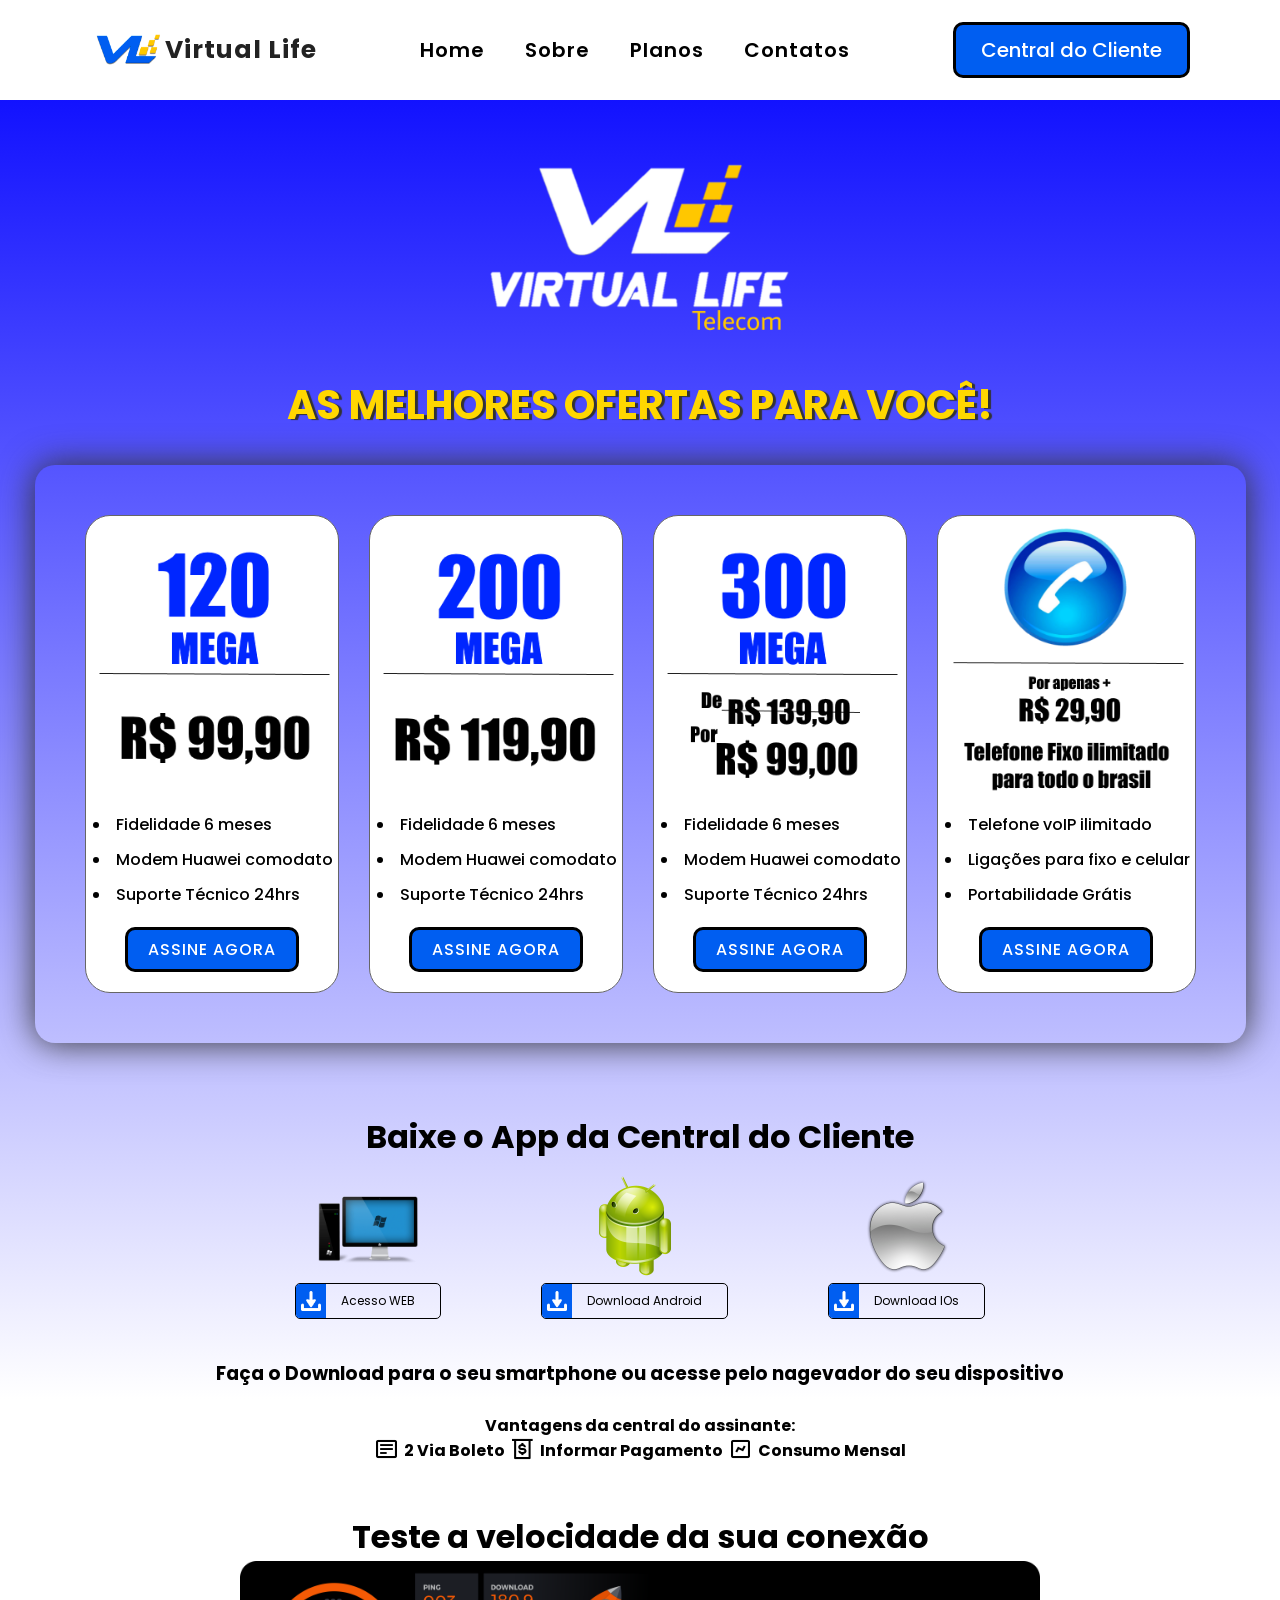
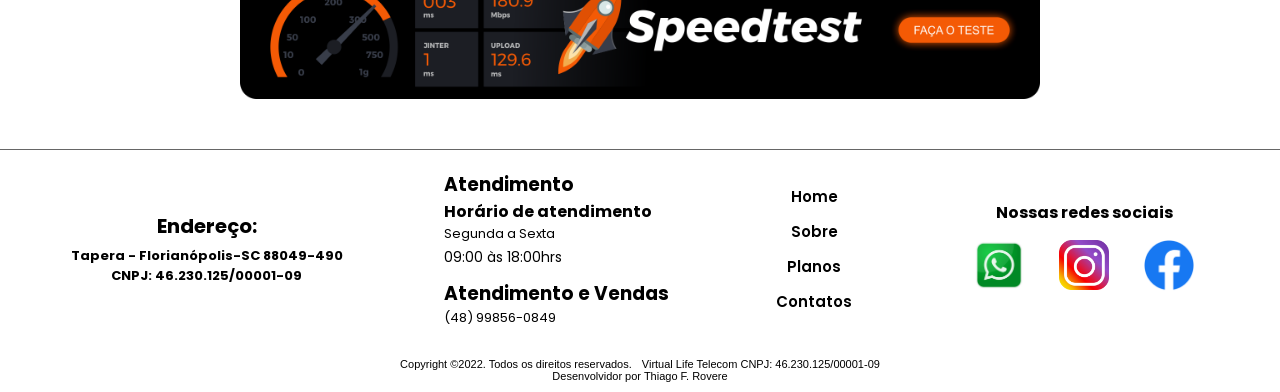
<file: Virtual-life/index.html>
<!DOCTYPE html>
<html lang="pt-BR">
<head>
    <meta charset="UTF-8">
    <meta http-equiv="X-UA-Compatible" content="IE=edge">
    <meta name="viewport" content="width=device-width, initial-scale=1.0">
    <title>Virtual Life</title>
    <link rel="stylesheet" href="./css/style.css">
</head>
<body>
    <!--begin of header -->
    <header>
        <nav>
            <div class="logo">
                <a  href="index.html"><img src="./pictures/logo2.png" alt="logo"></a>
                <a href="index.html"> Virtual Life</a>
            </div>
            <ul>
                <li><a class="navbar-text" href="#inicio">Home</a></li>
                <li><a class="navbar-text" href="sobre.html">Sobre</a></li>
                <li><a class="navbar-text" href="planos.html">Planos</a></li>
                <li><a class="navbar-text" href="contato.html">Contatos</a></li>
                <div class="ghost">
                    <li><a class="navbar-text" href="https://applink.com.br/virtuallife" target="_blank">Central do Cliente</a></li>
                </div>
            </ul>
            <div class="btn">
                <a href="https://applink.com.br/virtuallife" target="_blank">Central do Cliente</a>
            </div>
            <div class="hamburger">
                <span class="bar"></span>
                <span class="bar"></span>
                <span class="bar"></span>
            </div>
        </nav>
    </header>
    <!--finish of header -->
    <main>
        <div class="container-inicio" id="inicio">
            <div class="banner-inicio">
                <img src="./pictures/logo-vituallife.png" alt="logo">
            </div>
            <div class="painel-planos">
                <h1>AS MELHORES OFERTAS PARA VOCÊ!</h1>
                <div class="cont-planos">
                    
                    <div class="planos">
                        <img src="./pictures/plano-120mb.png" alt="120mb">
                        <ul>
                            <li>Fidelidade 6 meses</li>
                            <li>Modem Huawei comodato</li>
                            <li>Suporte Técnico 24hrs</li>
                        </ul>
                        <div class="button">
                            <a href="https://api.whatsapp.com/send?phone=5548998560849&text=Ola!%0ATenho%20interesse%20neste%0APlano%20de%20120-Mega" target="_blank">ASSINE AGORA</a>   
                        </div>
                    </div>
                    <div class="planos">
                        <img src="./pictures/plano-200mb.png" alt="200mb">
                        <ul>
                            <li>Fidelidade 6 meses</li>
                            <li>Modem Huawei comodato</li>
                            <li>Suporte Técnico 24hrs</li>
                        </ul>
                        <div class="button">
                            <a href="https://api.whatsapp.com/send?phone=5548998560849&text=Ola!%0ATenho%20interesse%20neste%0APlano%20de%20200-Mega" target="_blank">ASSINE AGORA</a>   
                        </div>
                    </div>
                    <div class="planos">
                        <img src="./pictures/plano-300mb.png" alt="300mb">
                        <ul>
                            <li>Fidelidade 6 meses</li>
                            <li>Modem Huawei comodato</li>
                            <li>Suporte Técnico 24hrs</li>
                        </ul>
                            <div class="button">
                        
                                <a href="https://api.whatsapp.com/send?phone=5548998560849&text=Ola!%0ATenho%20interesse%20neste%0APlano%20de%20300-Mega" target="_blank">ASSINE AGORA</a>   
                            </div>
                    </div>
                    <div class="planos">
                        <img src="./pictures/plano-VOIP.png" alt="voIP">
                        <ul>
                            <li>Telefone voIP ilimitado</li>
                            <li>Ligações para fixo e celular</li>
                            <li>Portabilidade Grátis</li>
                        </ul>
                        <div class="button">
                            <a href="https://api.whatsapp.com/send?phone=5548998560849&text=Ola!%0ATenho%20interesse%20neste%0APlano%20Voip" target="_blank">ASSINE AGORA</a>   
                        </div>
                    </div>
                </div>
            </div>
            <div class="central-cliente" id="central">
                <h1>Baixe o App da Central do Cliente</h1>
                <div class="icons-program">
                    <div class="plataformas">
                        <a href="https://applink.com.br/virtuallife" target="_blank"><img src="./pictures/pc.png" alt="pc"></a>
                        <div class="bottun-down">
                            <div class="bottun-down">
                                <a href="https://applink.com.br/virtuallife" target="_blank"><img src="./pictures/icon-baixar.png" alt=""> Acesso WEB</a>
                            </div>
                        </div>
                    </div>
                    <div class="plataformas">
                        <a href="https://play.google.com/store/apps/details?id=br.com.app.gpu2817734.gpu99cda6be715bf7f10b0bcfebd0993a68" target="_blank"><img src="./pictures/android.png" alt="android"></a>
                        <div class="bottun-down">
                            <div class="bottun-down">
                                <a href="https://play.google.com/store/apps/details?id=br.com.app.gpu2817734.gpu99cda6be715bf7f10b0bcfebd0993a68" target="_blank"><img src="./pictures/icon-baixar.png" alt=""> Download Android</a>
                            </div>
                        </div>
                    </div>
                    <div class="plataformas">
                        <a href="https://applink.com.br/virtuallife" target="_blank"><img src="./pictures/apple.png" alt="apple"></a>
                        <div class="bottun-down">
                            <a href="https://applink.com.br/virtuallife" target="_blank"><img src="./pictures/icon-baixar.png" alt="img-down"> Download IOs</a>
                        </div>
                    </div>
                </div>
                <h3>Faça o Download para o seu smartphone ou acesse pelo nagevador do seu dispositivo</h3>
                <h4>Vantagens da central do assinante:</h4> 
                <div class="icons-vantagens">
                    <i class='bx bx-detail bx-sm'></i> <h4>2 Via Boleto</h4>
                    <i class='bx bx-money-withdraw bx-sm'></i> <h4>Informar Pagamento</h4>
                    <i class='bx bx-chart bx-sm'></i> <h4>Consumo Mensal</h4>
                    
                </div>
            </div>
            <div class="speedtest">
                <h1>Teste a velocidade da sua conexão </h1>
               
                    <a href="https://www.speedtest.net/pt" target="_blank"><img src="./pictures/speedtest.png" alt="speedtest"></a>
               
            </div>
        </div>
    </main>
    <footer>
        <div class="container1">
            <div class="empresa">
                <h2>Endereço:</h2>
                <h3>Tapera - Florianópolis-SC 88049-490</h3>
                <h3>CNPJ: 46.230.125/00001-09</h3>
            </div>
            <div class="atendimento">
                <h3>Atendimento</h3>
                <h4>Horário de atendimento</h4>
                <ul>
                    <li>Segunda a Sexta</li>
                    <span>09:00 às 18:00hrs</span>
                </ul>
                <div class="phone">
                    <h3>Atendimento e Vendas</h3>
                    <ul>
                        <li>(48) 99856-0849</li>
                    </ul>
                </div>
            </div>
            <div class="menu-cont">
                <ul>
                    <li><a class="navbar-text" href="#inicio">Home</a></li>
                    <li><a class="navbar-text" href="sobre.html">Sobre</a></li>
                    <li><a class="navbar-text" href="planos.html">Planos</a></li>
                    <li><a class="navbar-text" href="contato.html">Contatos</a></li>
                </ul>
            </div>
            <div class="rede-sociais">
                <h4>Nossas redes sociais</h4>
                <ul>
                    <li><a href="https://api.whatsapp.com/send?phone=5548998560849" target="_blank"><img src="./pictures/whats.png" alt="whatsapp"></a></li>
                    <li><a href="https://www.instagram.com/virtuallifetelecom/" target="_blank"><img src="./pictures/Insta.png" alt="instagram"></a></li>
                    <li><a href="https://m.facebook.com/virtuallifetelecom" target="_blank"><img src="./pictures/face.png" alt="facebook"></a></li>
                </ul>
            </div>
        </div>
        <div class="container2">
            <div class="copyright">
                <h5>Copyright ©2022. Todos os direitos reservados.</h5>
                <h5> Virtual Life Telecom CNPJ: 46.230.125/00001-09</h5>
            </div>
            <h6>Desenvolvidor por  <a href="https://www.thiagofrovere.com.br/" target="_blank"> Thiago F. Rovere</a></h6>


        </div>
    </footer>
<script src="./js/script.js"></script>
<link href='https://unpkg.com/boxicons@2.1.4/css/boxicons.min.css' rel='stylesheet'>
</body>
</html>
</file>
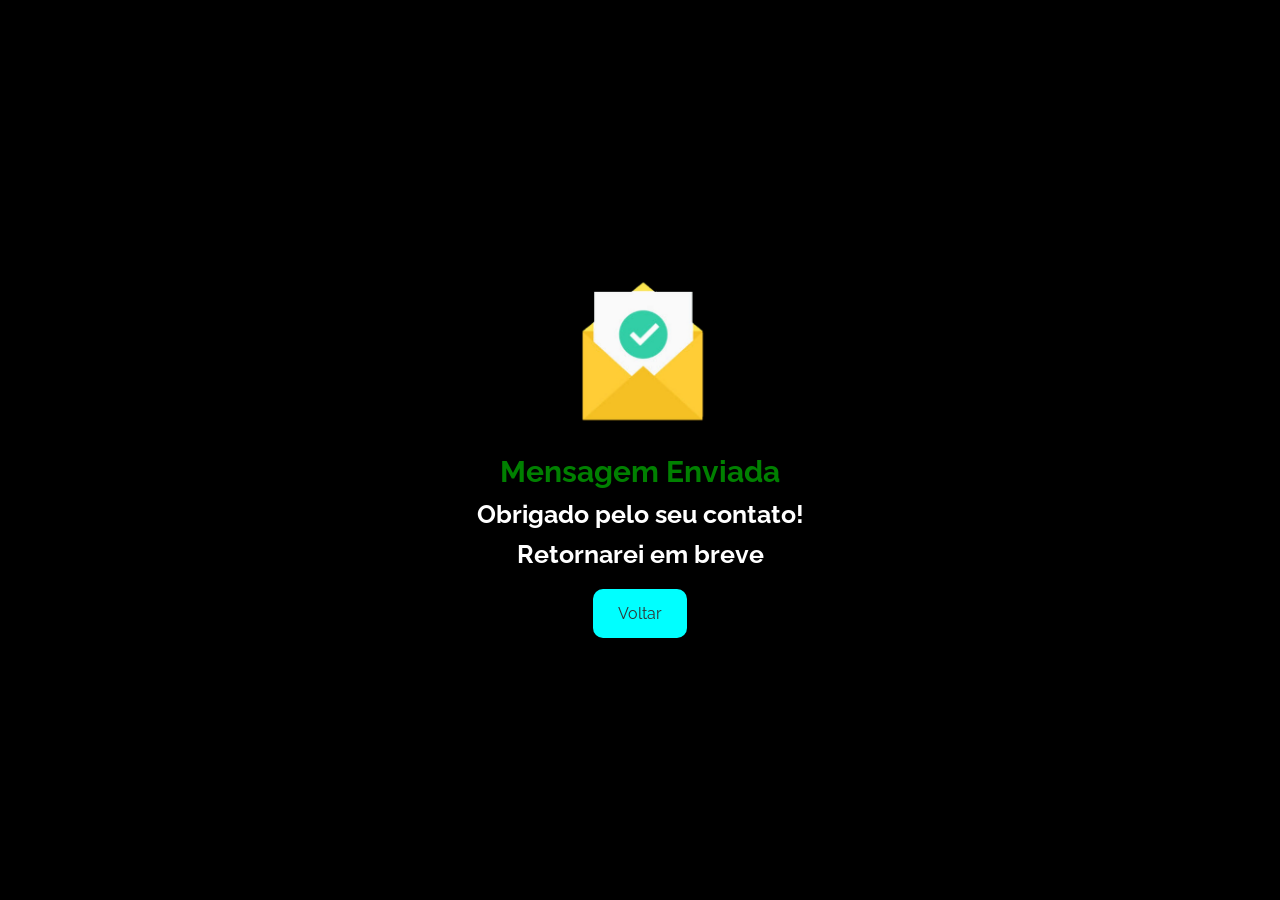
<file: enviado.html>
<!DOCTYPE html>
<html lang="en">
<head>
    <meta charset="UTF-8">
    <meta http-equiv="X-UA-Compatible" content="IE=edge">
    <meta name="viewport" content="width=device-width, initial-scale=1.0">
    <title>Enviada com sucesso!!!</title>
    <link rel="stylesheet" href="./css/style.css">
</head>
<body> 
    <section class="msg-enviada">
        <div class="conteiner-msg">
            <div class="img-msg">
                <img src="./pictures/msg1.png" alt="msg">
            </div>
            <div class="texto-msg">
                <H1>Mensagem Enviada</H1>
                <H3>Obrigado pelo seu contato!</H3>
                <h5>Retornarei em breve</h5>
            </div>
            <div class="btn-msg">
                <a href="./index.html">Voltar</a>
            </div>
        </div>
    </section>

    <script src="./js/script.js"></script>
    
</body>
</html>
</file>
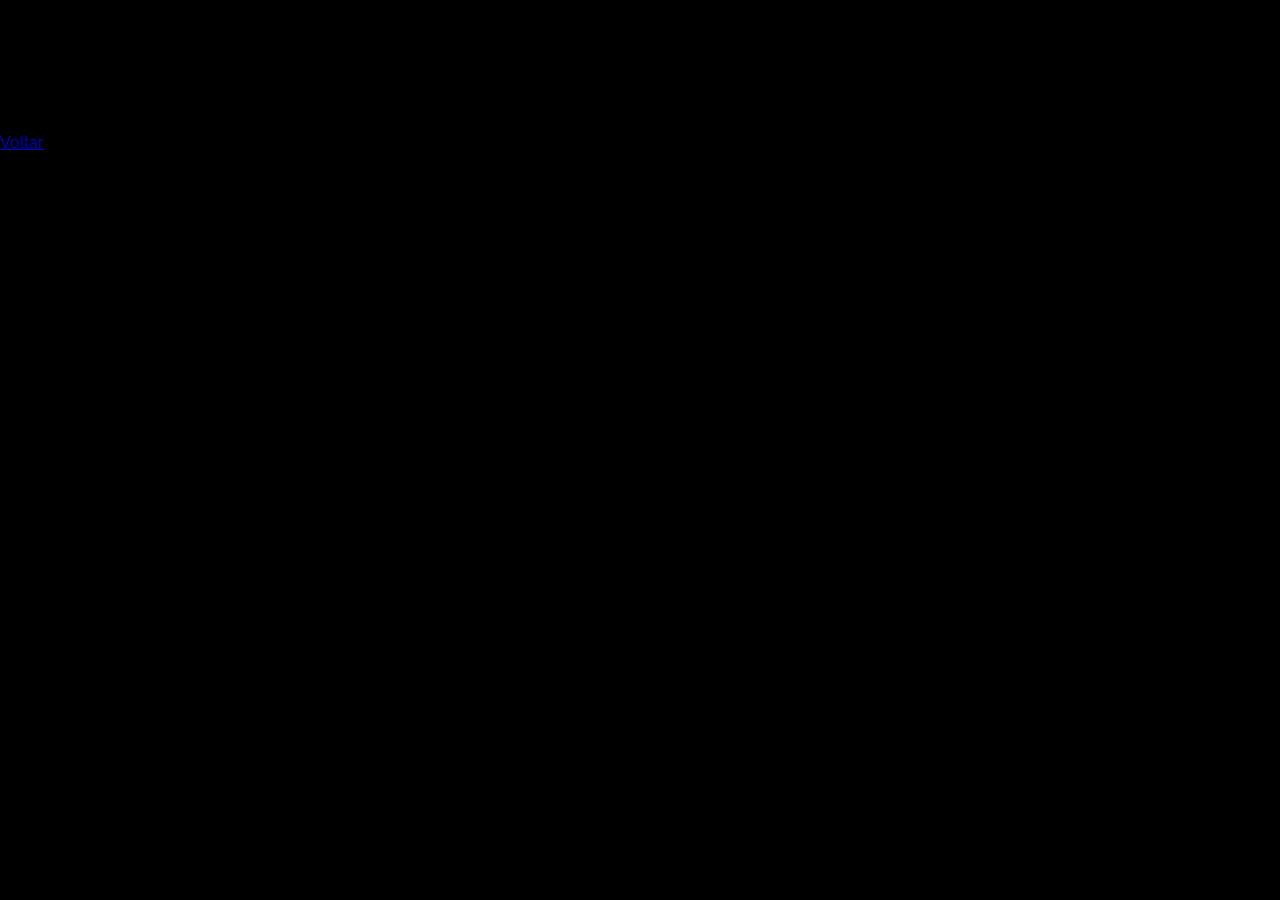
<file: globalcode.html>
<!DOCTYPE html>
<html lang="en">
<head>
    <meta charset="UTF-8">
    <meta http-equiv="X-UA-Compatible" content="IE=edge">
    <meta name="viewport" content="width=device-width, initial-scale=1.0">
    <title>Programador BR</title>
    <link rel="stylesheet" href="./index.html">
    <link rel="stylesheet" href="./css/style.css">

    <style>
        @media screen and (max-width: 600px){
            body{ height: 850px; width: 600px; }
            .tabelaEmenta{ height: 850px; width: 600px; }
            li{margin: 0px; padding: 10px; margin-left: 1px; margin-right: 0px;}
            ul{margin-top: 0px; padding: 1px; margin-left: 10%; margin-right: 10%;} 
        }
        @media screen and (max-width: 500px){
            body{ height: 850px; width: 500px; }
            .tabelaEmenta{ height: 850px; width: 500px;}
            li{margin: 0px; padding: 10px; margin-left: 1px; margin-right: 0px;}
            ul{margin-top: 0px; padding: 1px; margin-left: 10%; margin-right: 10%;} 
        }
        @media screen and (max-width: 400px){
            body{ height: 850px; width: 400px; }
            .tabelaEmenta{ height: 850px; width: 400px; } 
            li{margin: 0px; padding: 10px; margin-left: 1px; margin-right: 0px;}
            ul{margin-top: 0px; padding: 1px; margin-left: 10%; margin-right: 10%;} 
        }
        @media screen and (max-width: 350px){
            body{ height: 850px; width: 350px; }
            .tabelaEmenta{ height: 850px; width: 350px; }
            li{margin: 0px; padding: 10px; margin-left: 1px; margin-right: 0px;}
            ul{margin-top: 0px; padding: 1px; margin-left: 10%; margin-right: 10%;} 
        }
    </style>   
</head>
<body>
    <div class="tabelaEmenta">
    <ul>
        <li>Sintaxe da Linguaguem Java</li>
        <li>Programação Orientada a Objetos e UML com java</li>
        <li>Classes Utilitárias, Collections e JDBC</li>
        <li>Desenvolvimento de Aplicativos Web com JPS e Servlet</li>
        <br>
        Total = 80 hrs
        <br><br>
        <a class="links" href="./index.html">Voltar</a><br><br>
    </ul>
    </div>
</body>
</html>
</file>
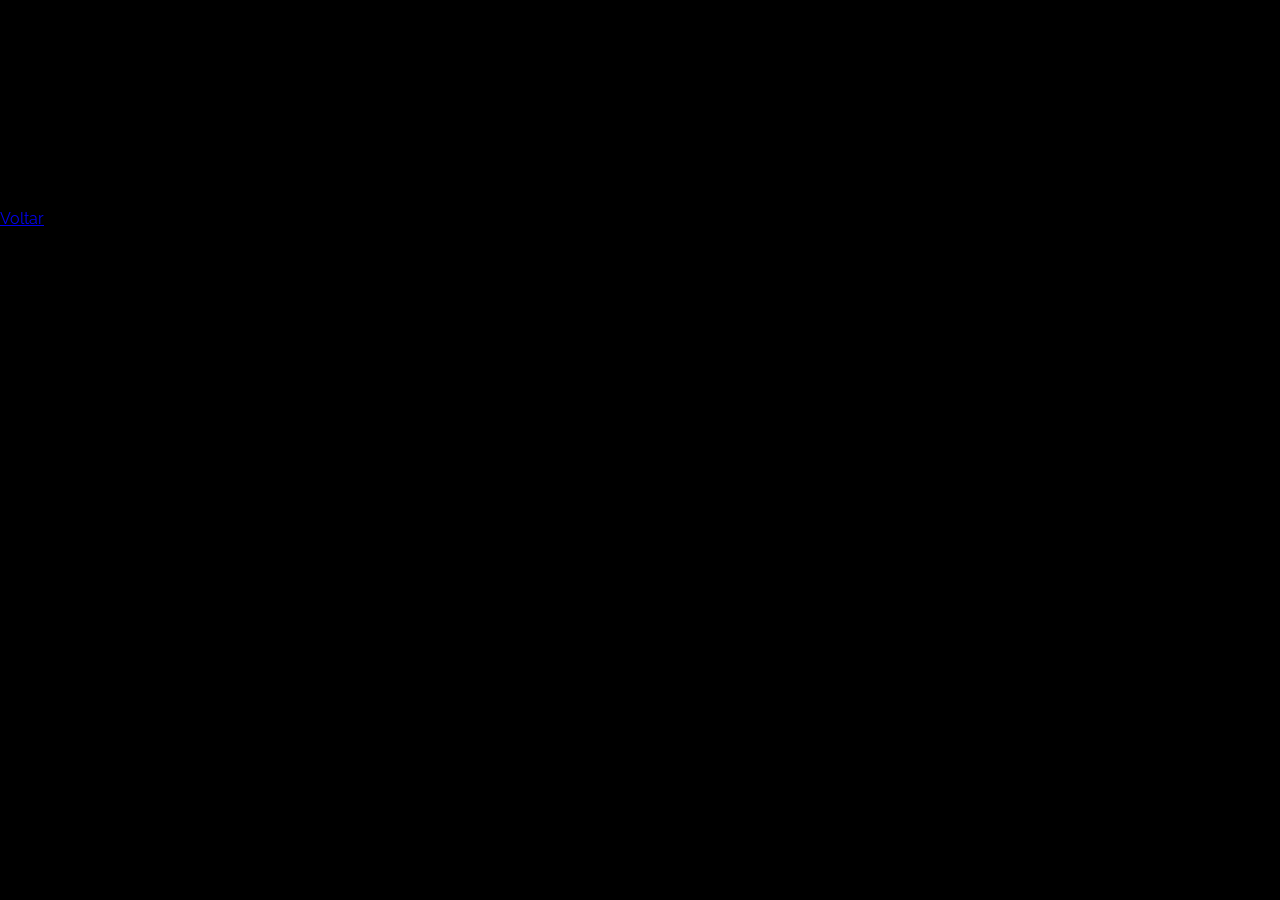
<file: progbr.html>
<!DOCTYPE html>
<html lang="en">
<head>
    <meta charset="UTF-8">
    <meta http-equiv="X-UA-Compatible" content="IE=edge">
    <meta name="viewport" content="width=device-width, initial-scale=1.0">
    <title>Programador BR</title>
    <link rel="stylesheet" href="./index.html">
    <link rel="stylesheet" href="./css/style.css">

    <style>
        @media screen and (max-width: 600px){
            body{ height: 850px; width: 600px; }
            .tabelaEmenta{ height: 850px; width: 600px; }
            li{margin: 0px; padding: 10px; margin-left: 1px; margin-right: 0px;}
            ul{margin-top: 0px; padding: 1px; margin-left: 10%; margin-right: 10%;} 
        }
        @media screen and (max-width: 500px){
            body{ height: 850px; width: 500px; }
            .tabelaEmenta{ height: 850px; width: 500px;}
            li{margin: 0px; padding: 10px; margin-left: 1px; margin-right: 0px;}
            ul{margin-top: 0px; padding: 1px; margin-left: 10%; margin-right: 10%;} 
        }
        @media screen and (max-width: 400px){
            body{ height: 850px; width: 400px; }
            .tabelaEmenta{ height: 850px; width: 400px; } 
            li{margin: 0px; padding: 10px; margin-left: 1px; margin-right: 0px;}
            ul{margin-top: 0px; padding: 1px; margin-left: 10%; margin-right: 10%;} 
        }
        @media screen and (max-width: 350px){
            body{ height: 850px; width: 350px; }
            .tabelaEmenta{ height: 850px; width: 350px; }
            li{margin: 0px; padding: 10px; margin-left: 1px; margin-right: 0px;}
            ul{margin-top: 0px; padding: 1px; margin-left: 10%; margin-right: 10%;} 
        }
    </style>   
</head>
<body>
    <div class="tabelaEmenta">
        <ul>
            <li>HTML 5</li>
            <li>CSS 3</li>
            <li>JAVASCRIPT</li>
            <li>JQEURY</li>
            <li>BOOTSTRAP</li>
            <li>REACT</li>
            <li>FIREBASE</li>
            <li>NODE JS</li>
            <li>MONGO DB</li>
            <br><br>

            <a class="links" href="./index.html">Voltar</a><br><br>
        </ul>
    </div>
</body>
</html>
</file>
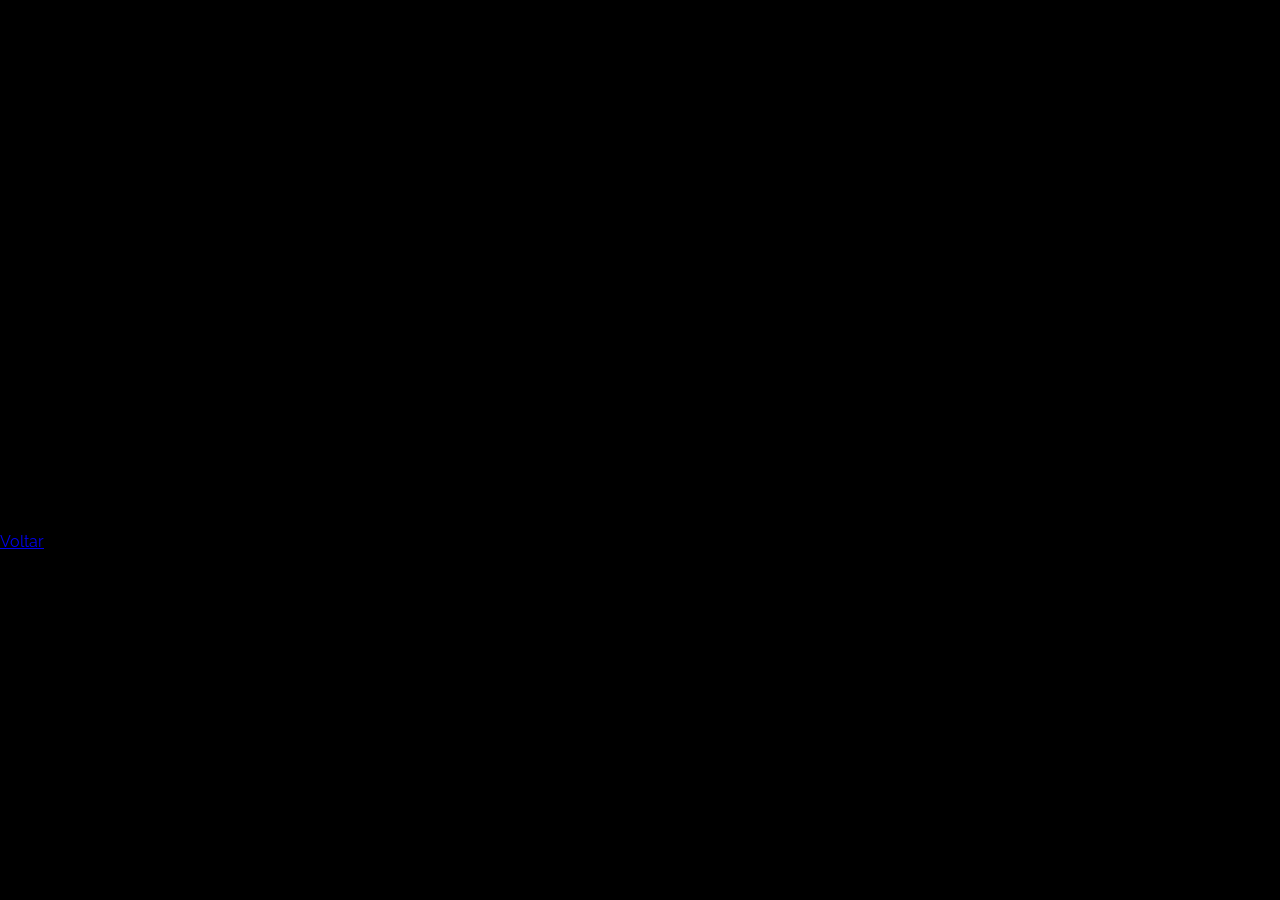
<file: senac.html>
<!DOCTYPE html>
<html lang="en">
<head>
    <meta charset="UTF-8">
    <meta http-equiv="X-UA-Compatible" content="IE=edge">
    <meta name="viewport" content="width=device-width, initial-scale=1.0">
    <title>Programador BR</title>
    <link rel="stylesheet" href="./index.html">
    <link rel="stylesheet" href="./css/style.css">

    <style>
        @media screen and (max-width: 600px){
            body{ height: 850px; width: 600px; }
            .tabelaEmenta{ height: 1350px; width: 600px; }
            li{margin: 0px; padding: 10px; margin-left: 1px; margin-right: 0px;}
            ul{margin-top: 0px; padding: 1px; margin-left: 10%; margin-right: 10%;} 
        }
        @media screen and (max-width: 500px){
            body{ height: 850px; width: 500px; }
            .tabelaEmenta{ height: 1350px; width: 500px;}
            li{margin: 0px; padding: 10px; margin-left: 1px; margin-right: 0px;}
            ul{margin-top: 0px; padding: 1px; margin-left: 10%; margin-right: 10%;} 
        }
        @media screen and (max-width: 400px){
            body{ height: 850px; width: 400px; }
            .tabelaEmenta{ height: 1350px; width: 400px; } 
            li{margin: 0px; padding: 10px; margin-left: 1px; margin-right: 0px;}
            ul{margin-top: 0px; padding: 1px; margin-left: 10%; margin-right: 10%;} 
        }
        @media screen and (max-width: 350px){
            body{ height: 850px; width: 350px; }
            .tabelaEmenta{ height: 1350px; width: 350px; }
            li{margin: 0px; padding: 10px; margin-left: 1px; margin-right: 0px;}
            ul{margin-top: 0px; padding: 1px; margin-left: 10%; margin-right: 10%;} 
        }
    </style>   
</head>
<body>
    <div class="tabelaEmenta">
    <ul>

        <li>Inglês Técnico</li>
        <li>Matemática Computacional</li>
        <li>Ética</li>
        <li>Construção de Algoritimos</li>
        <li>Fundamentos da Física</li>
        <li>Fundamentos da Eletricidade</li>
        <li>Periféricos</li>
        <li>Linguagem de Programação C</li>
        <li>Estrutura de Dados</li>
        <li>Fundamentos de Programação Orientada a Objetos</li>
        <li>Eletrónica Básica</li>
        <li>Componentes Eletrônicos e Mecânicos</li>
        <li>Fundamentos de Redes de Computadores</li>
        <li>Administração de Sistema Operacional de Redes</li>
        <li>Gestão de Negócios</li>
        <li>Circuitos Digitais</li>
        <li>Instrumentação Eletro-Eletrônica</li>
        <li>Montagem e Manutenção de Microcomputadores e Servidores</li>
        <li>Software de Análise e Monitoramento</li>
        <li>Meio Ambiente</li>
        <li>Suprimentos</li>
        <li>Segurança Física</li>
        <li>Segurança Eletrônica</li>
        <li>Segurança Elétrica</li>
        <li>Projeto</li>
        <br>
        Total = 1160hrs<br><br>
        <a class="links" href="./index.html">Voltar</a><br><br>
    </ul>
    </div>
</body>
</html>
</file>
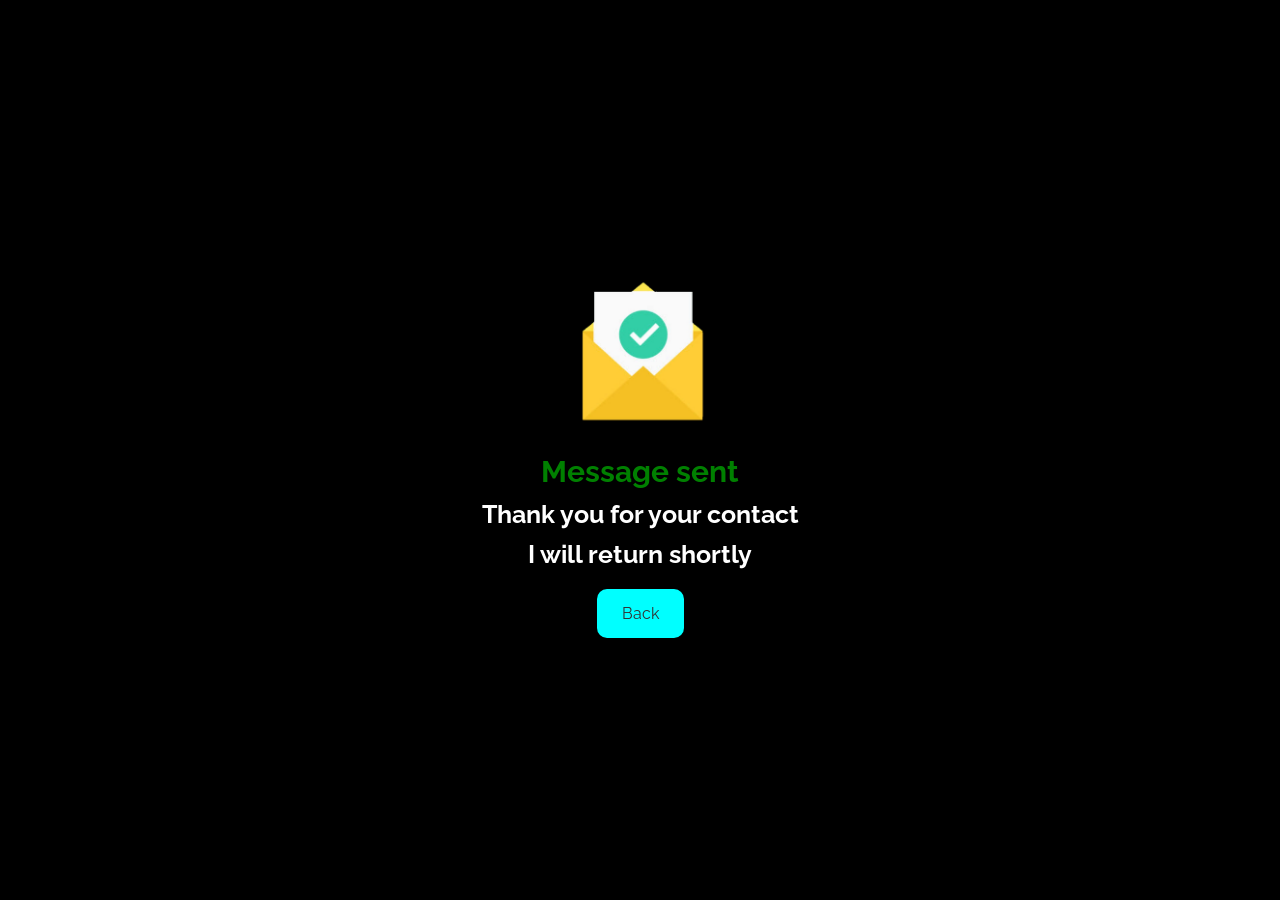
<file: send.html>
<!DOCTYPE html>
<html lang="en">
<head>
    <meta charset="UTF-8">
    <meta http-equiv="X-UA-Compatible" content="IE=edge">
    <meta name="viewport" content="width=device-width, initial-scale=1.0">
    <title>Sent success!!!</title>
    <link rel="stylesheet" href="./css/style.css">
</head>
<body> 
    <section class="msg-enviada">
        <div class="conteiner-msg">
            <div class="img-msg">
                <img src="./pictures/msg1.png" alt="msg">
            </div>
            <div class="texto-msg">
                <H1>Message sent</H1>
                <H3>Thank you for your contact</H3>
                <h5>I will return shortly</h5>
            </div>
            <div class="btn-msg">
                <a href="./index_english.html">Back</a>
            </div>
        </div>
    </section>

    <script src="./js/script.js"></script>
    
</body>
</html>
</file>
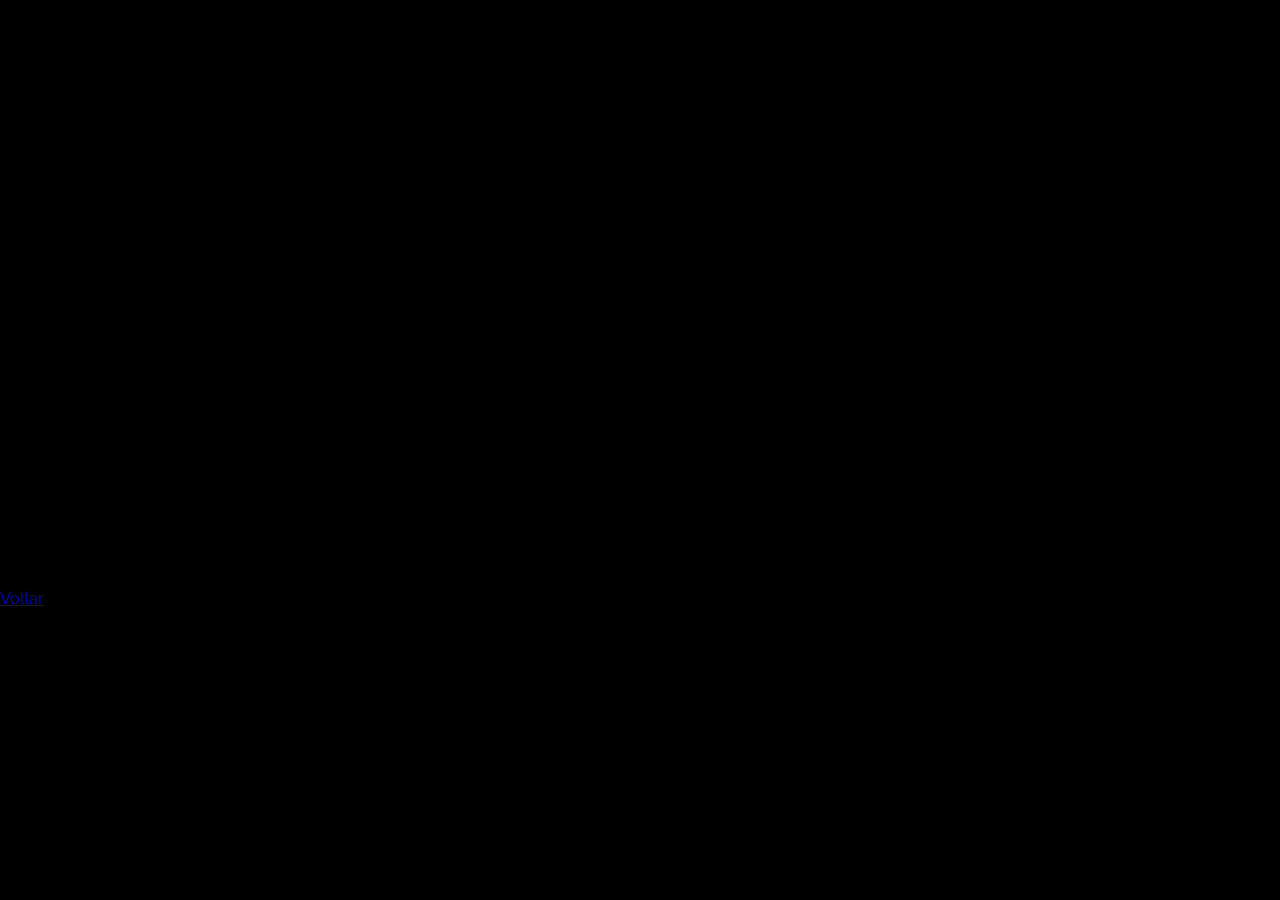
<file: uniasselvi.html>
<!DOCTYPE html>
<html lang="en">
<head>
    <meta charset="UTF-8">
    <meta http-equiv="X-UA-Compatible" content="IE=edge">
    <meta name="viewport" content="width=device-width, initial-scale=1.0">
    <title>Programador BR</title>
    <link rel="stylesheet" href="./index.html">
    <link rel="stylesheet" href="./css/style.css">

    <style>
        @media screen and (max-width: 600px){
            body{ height: 850px; width: 600px; }
            .tabelaEmenta{ height: 1350px; width: 600px; }
            li{margin: 0px; padding: 10px; margin-left: 1px; margin-right: 0px;}
            ul{margin-top: 0px; padding: 1px; margin-left: 10%; margin-right: 10%;} 
        }
        @media screen and (max-width: 500px){
            body{ height: 850px; width: 500px; }
            .tabelaEmenta{ height: 1350px; width: 500px;}
            li{margin: 0px; padding: 10px; margin-left: 1px; margin-right: 0px;}
            ul{margin-top: 0px; padding: 1px; margin-left: 10%; margin-right: 10%;} 
        }
        @media screen and (max-width: 400px){
            body{ height: 850px; width: 400px; }
            .tabelaEmenta{ height: 1350px; width: 400px; } 
            li{margin: 0px; padding: 10px; margin-left: 0px; margin-right: 0px;}
            ul{margin-top: 0px; padding: 1px; margin-left: 10%; margin-right: 10%;} 
        }
        @media screen and (max-width: 350px){
            body{ height: 850px; width: 350px; }
            .tabelaEmenta{ height: 1350px; width: 350px; }
            li{margin: 0px; padding: 10px; margin-left: 1px; margin-right: 0px;}
            ul{margin-top: 0px; padding: 1px; margin-left: 10%; margin-right: 10%;} 
        }
    </style>   
</head>
<body>
    <div class="tabelaEmenta">
        <ul>
            <li>Perspectivas Profissionais</li>
            <li>Arquitetura de Computadores</li>
            <li>Lógica e Técnicas de Programação</li>
            <li>Interação Humano-Computador</li>
            <li>Inglês Técnico</li>

            <li>Programação Orientada a Objetos</li>
            <li>Engenharia e Projeto de Software</li>
            <li>Análise Orientada a Objetos I</li>
            <li>Sistemas Operacionais</li>
            <li>Fundamentos de Jogos</li>

            <li>Jogos e a Sociedade</li>
            <li>Design de Jogos</li>
            <li>Roteirização para Jogos Digitais</li>
            <li>Criação e Desenvolvimento de Personagens</li>
            <li>Produção e Animação para Jogos - Motores de Jogos</li>

            <li>Computação e Design Gráfico</li>
            <li>Construção de Mundos e Levels</li>
            <li>Gerenciamento de projetos para jogos</li>
            <li>Edição de Vídeo e Áudio</li>
            <li>Seminário interdisciplinar: Projeto I - Inteligência artificial aplicada aos jogos</li>
            <li>Estudo Transversal</li>

            <li>Desenvolvimento de jogos multiplataformas</li>
            <li>Tópicos Especiais</li>
            <li>Publicidade de Multimeios</li>
            <li>Seminário interdisciplinar: Projeto II - Desenvolvimento de jogos</li>
            <li>Estudo Transversal I</li>
            
            <li>Sociedade e Meio Ambiente</li>
            <li>Língua Brasileira de Sinais - Libras</li>
            <li>Ética, Política e Sociedade</li>


            <br><br>
            <a class="links" href="./index.html">Voltar</a><br><br>
        </ul>
    </div>
</body>
</html>
</file>
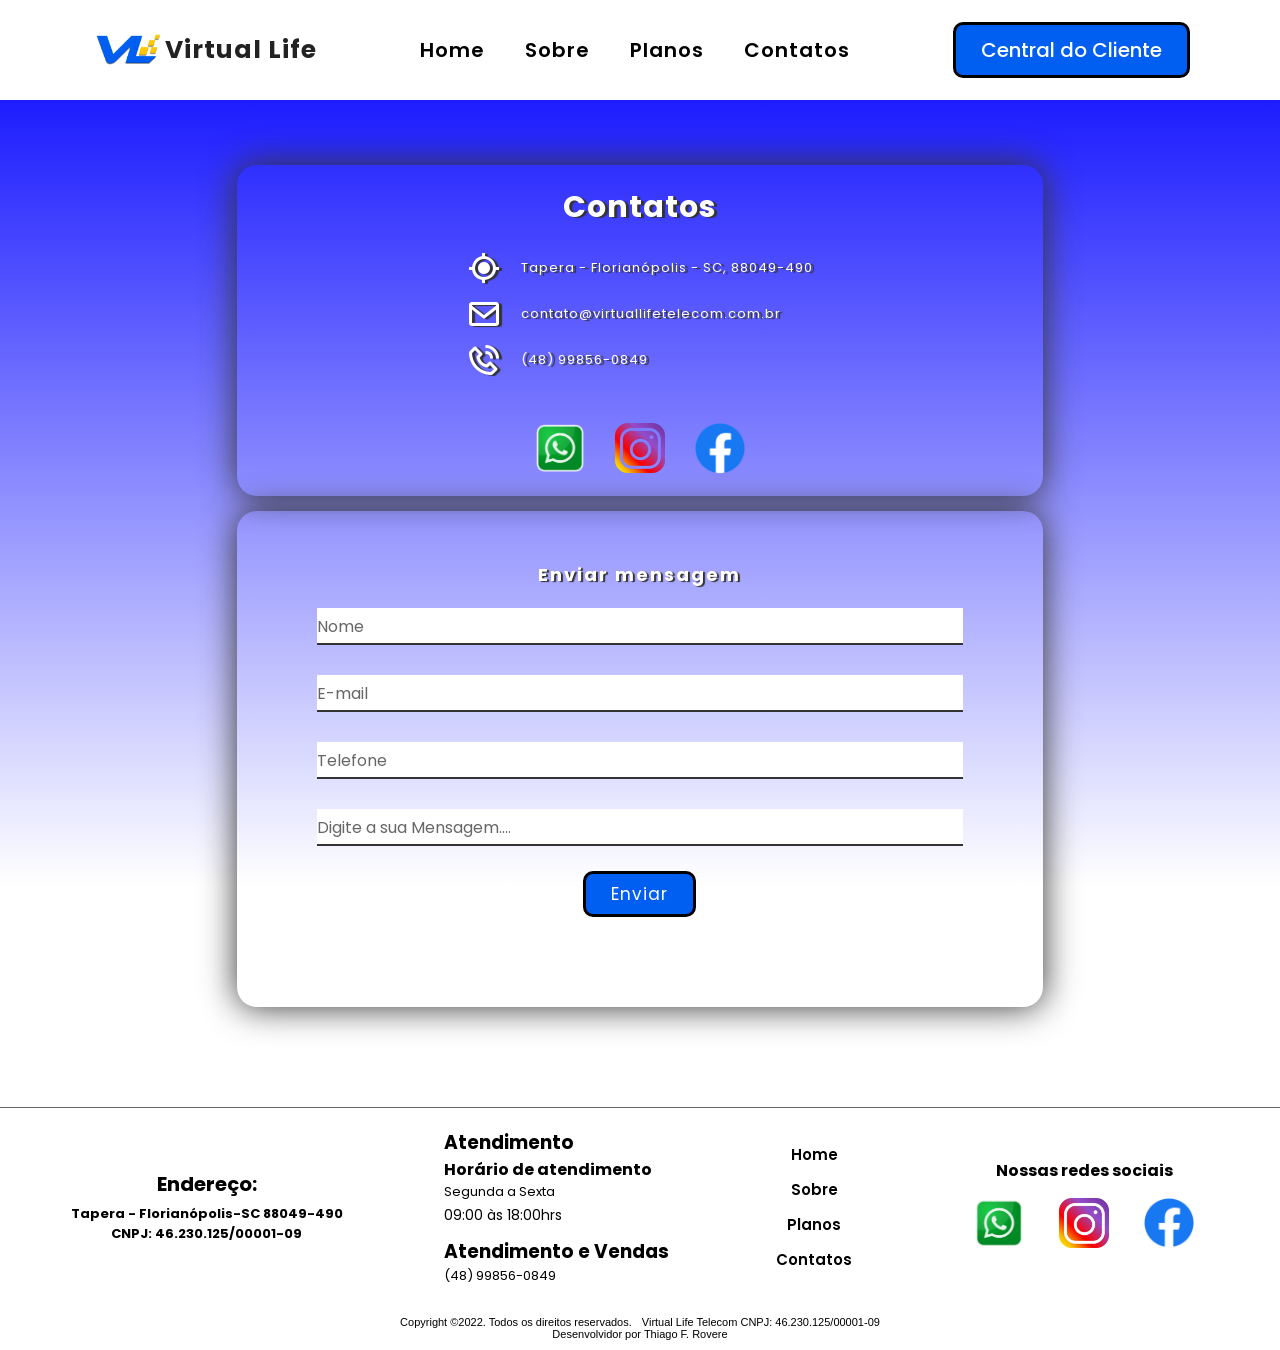
<file: Virtual-life/contato.html>
<!DOCTYPE html>
<html lang="pt-BR">
<head>
    <meta charset="UTF-8">
    <meta http-equiv="X-UA-Compatible" content="IE=edge">
    <meta name="viewport" content="width=device-width, initial-scale=1.0">
    <title>Virtual Life</title>
    <link rel="stylesheet" href="./css/style.css">
</head>
<body>
    <!--begin of header -->
    <header>
        <nav>
            <div class="logo">
                <a  href="index.html"><img src="./pictures/logo2.png" alt="logo"></a>
                <a href="index.html"> Virtual Life</a>
            </div>
            <ul>
                <li><a class="navbar-text" href="index.html">Home</a></li>
                <li><a class="navbar-text" href="sobre.html">Sobre</a></li>
                <li><a class="navbar-text" href="planos.html">Planos</a></li>
                <li><a class="navbar-text" href="#contato">Contatos</a></li>
                <div class="ghost">
                    <li><a class="navbar-text" href="https://applink.com.br/virtuallife" target="_blank">Central do Cliente</a></li>
                </div>
            </ul>
            <div class="btn">
                <a href="https://applink.com.br/virtuallife" target="_blank">Central do Cliente</a>
            </div>
            <div class="hamburger">
                <span class="bar"></span>
                <span class="bar"></span>
                <span class="bar"></span>
            </div>
        </nav>
    </header>
    <!--finish of header -->
    <main>
        <div class="container-contato" id="contato">
            <div class="painel-contato">
                <div class="contact info"> 
                    <div class="links">
                        <h2>Contatos</h2>
                        <div class="contact">
                            <div id="bloco">
                                <i class='bx bx-current-location bx-md bx-flashing'></i>
                                <span>Tapera - Florianópolis - SC, 88049-490
                                <span>
                            </div>
                            <div id="bloco">
                                <i class='bx bx-envelope bx-md bx-fade-right' ></i>
                                <a href="contato@virtuallifetelecom.com.br" type="email">contato@virtuallifetelecom.com.br</a>
                            </div>
                            <div id="bloco">
                                <i class='bx bx-phone-call bx-md bx-tada'></i>
                                <a href="" type="phone">(48) 99856-0849</a>
                            </div>
                        </div>
                        <div class="links-redes">
                            <ul>
                                <li><a href="https://api.whatsapp.com/send?phone=5548998560849" target="_blank"><img src="./pictures/whats.png" alt="whatsapp" width="50px"></a></li>
                                <li><a href="https://www.instagram.com/virtuallifetelecom/" target="_blank"><img src="./pictures/Insta.png" alt="instagram" width="50px"></a></li>
                                <li><a href="https://m.facebook.com/virtuallifetelecom" target="_blank"><img src="./pictures/face.png" alt="facebook" width="50px"></a></li>
                            </ul>
                        </div>
                    </div>
                </div>
                <div class="contact form">
                    <form action="https://formsubmit.co/contato@virtuallifetelecom.com.br" method="POST">
                        <h4>Enviar mensagem</h4>
                        <div class="input-box">
                            <input id="name" type="text" name="name" required>
                            <span>Nome</span>
                        </div>
                        <div class="input-box">
                            <input id="email" type="email" name="email" required>
                            <span>E-mail</span>
                        </div>
                        <div class="input-box">
                            <input id="number" type="tel" name="number" required>
                            <span>Telefone</span>
                        </div>
                        <div class="input-box">
                            <input id="message" type="text" name="message" required="required">
                            <span>Digite a sua Mensagem....</span>
                        </div>
                        <input type="hidden" name="_next" value="https://www.virtuallifetelecom.com.br/enviado.html">
                        <div class="btn-send">
                            <input type="submit" class="btn" value="Enviar" required>
                        </div>
                    </form>
                </div>

            </div>    
        </div>
    </main>
    <footer>
        <div class="container1">
            <div class="empresa">
                <h2>Endereço:</h2>
                <h3>Tapera - Florianópolis-SC 88049-490</h3>
                <h3>CNPJ: 46.230.125/00001-09</h3>
            </div>
            <div class="atendimento">
                <h3>Atendimento</h3>
                <h4>Horário de atendimento</h4>
                <ul>
                    <li>Segunda a Sexta</li>
                    <span>09:00 às 18:00hrs</span>
                </ul>
                <div class="phone">
                    <h3>Atendimento e Vendas</h3>
                    <ul>
                        <li>(48) 99856-0849</li>
                    </ul>
                </div>
            </div>
            <div class="menu-cont">
                <ul>
                    <li><a class="navbar-text" href="index.html">Home</a></li>
                    <li><a class="navbar-text" href="sobre.html">Sobre</a></li>
                    <li><a class="navbar-text" href="planos.html">Planos</a></li>
                    <li><a class="navbar-text" href="#contato">Contatos</a></li>
                </ul>
            </div>
            <div class="rede-sociais">
                <h4>Nossas redes sociais</h4>
                <ul>
                    <li><a href="https://api.whatsapp.com/send?phone=5548998560849" target="_blank"><img src="./pictures/whats.png" alt="whatsapp"></a></li>
                    <li><a href="https://www.instagram.com/virtuallifetelecom/" target="_blank"><img src="./pictures/Insta.png" alt="instagram"></a></li>
                    <li><a href="https://m.facebook.com/virtuallifetelecom" target="_blank"><img src="./pictures/face.png" alt="facebook"></a></li>
                </ul>
            </div>
        </div>
        <div class="container2">
            <div class="copyright">
                <h5>Copyright ©2022. Todos os direitos reservados.</h5>
                <h5> Virtual Life Telecom CNPJ: 46.230.125/00001-09</h5>
            </div>
            <h6>Desenvolvidor por  <a href="https://www.thiagofrovere.com.br/" target="_blank"> Thiago F. Rovere</a></h6>

        </div>
    </footer>
<script src="./js/script.js"></script>
<link href='https://unpkg.com/boxicons@2.1.4/css/boxicons.min.css' rel='stylesheet'>

</body>
</html>
</file>
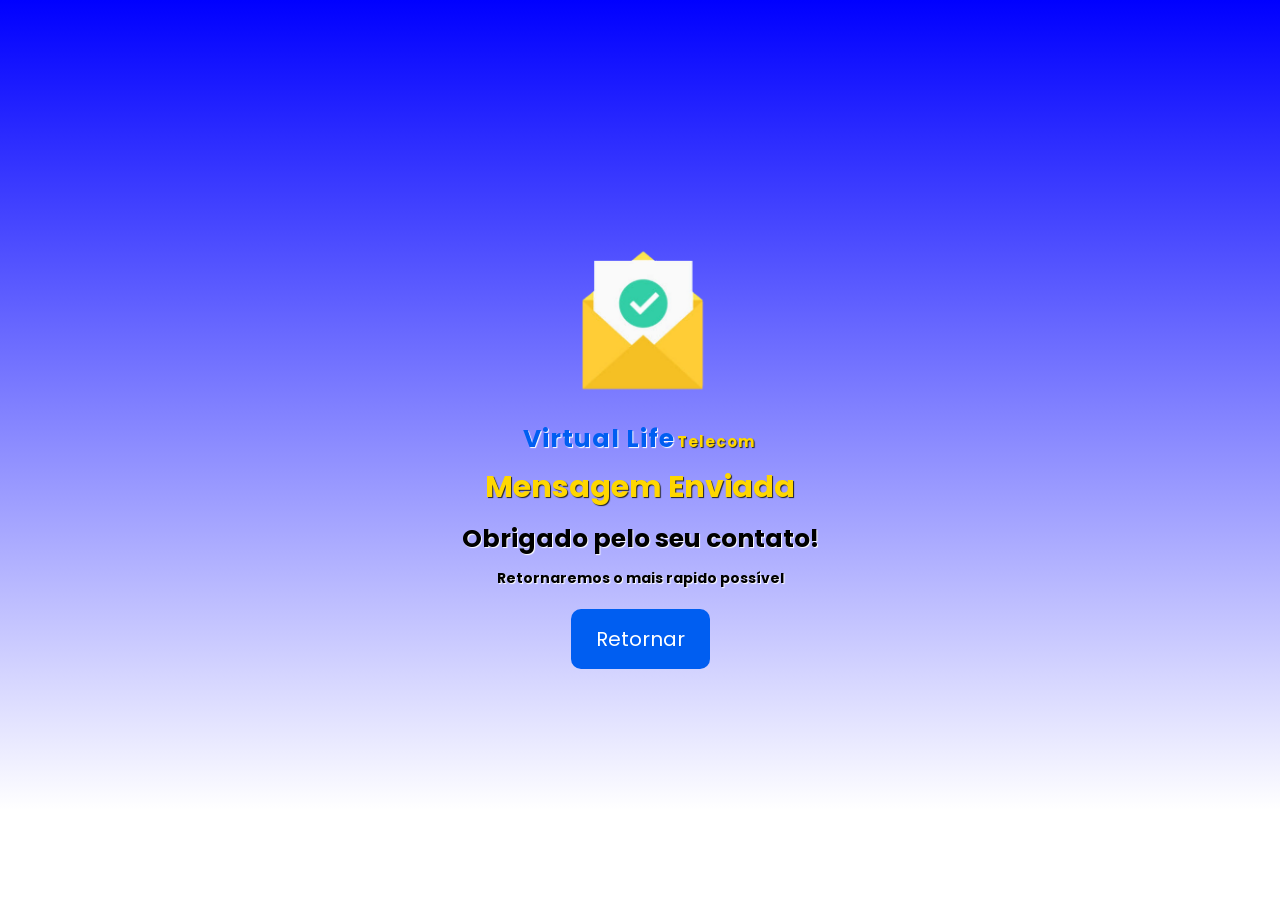
<file: Virtual-life/enviado.html>
<!DOCTYPE html>
<html lang="en">
<head>
    <meta charset="UTF-8">
    <meta http-equiv="X-UA-Compatible" content="IE=edge">
    <meta name="viewport" content="width=device-width, initial-scale=1.0">
    <title>Eviada com sucesso!!!</title>
    <link rel="stylesheet" href="./css/style.css">
</head>
<body> 
    <section class="msg-enviada">
        <div class="conteiner-msg">
            <div class="img-msg">
                <img src="./pictures/msg1.png" alt="msg">
            </div>
            <div class="texto-msg">
                <h2>Virtual Life<span>Telecom</span></h2>
                <H1>Mensagem Enviada</H1>
                <H3>Obrigado pelo seu contato!</H3>
                <h4>Retornaremos o mais rapido possível</h4>
            </div>
            <div class="btn-msg">
                <a href="./index.html"><span>Retornar</span></a>
            </div>
        </div>
    </section>

    <script src="./js/script.js"></script>
    
</body>
</html>
</file>
<file: Virtual-life/css/style.css>
@import url('https://fonts.googleapis.com/css2?family=Poppins:ital,wght@0,100;0,200;0,300;0,400;0,500;0,600;0,700;0,800;0,900;1,100;1,200;1,300;1,400;1,500;1,600;1,700;1,800;1,900&display=swap');

*{
    margin: 0;
    padding: 0;
    box-sizing: border-box;
    font-family: 'Poppins', sans-serif;
}

/*******************************************************************************************************************/
/*                                                  NAVBAR                                                         */  
/*******************************************************************************************************************/

header{
    position: fixed;
    display: flex;
    justify-content: space-between;
    align-items: center;
    width: 100%;
    z-index: 9999;
    
}
/*****************************************/
nav{
    display: flex;
    justify-content: space-between;
    align-items: center;
    background-color: #fff;
    width: 100%;
    padding: 20px 7%;
}
nav .logo{
    display: flex;
    justify-content: space-between;
    text-align: center; 
}
nav .logo img{
    width: 75px;
}
nav .logo a{
    display: flex;
    align-items: center;
    text-decoration: none;
    color: #222;
    font-size: 25px;
    font-weight: bolder;
    font-family: 'Poppins', sans-serif;
    letter-spacing: 1px;
}
/*****************************************/
nav ul{
    display: flex;
    gap: 10px;
}
nav ul li{
    list-style: none;
}
nav ul li .navbar-text{
    display: block;
    text-decoration: none;
    padding: 15px;
    color: #000;
    font-size: 20px;
    font-weight: 600;
    font-family: 'Poppins', sans-serif;
    letter-spacing: 1px;
    transition: 0.8s;
}
nav ul li .navbar-text:hover{
    background-color: #005ef1;
    color: #fff;
    transition: 0.8s;
    border-radius: 10px;
}
nav ul .ghost{
    display: none;
}
/*****************************************/
nav .btn{
    display: flex;
}
nav .btn a{
    color: #fff;
    font-weight: 500;
    padding: 10px 25px;
    background-color: #005ef1;
    border-radius: 10px;
    text-decoration: none;
    font-size: 20px;
    font-family: 'Poppins', sans-serif;
    border: 3px solid #000000;
}
nav .btn a:hover{
    color: #FFD700;
}
/*****************************************/
nav .hamburger{
    display: none;
    cursor: pointer;
}
nav .bar{
    display: block;
    width: 30px;
    height: 3px;
    border-radius: 2px;
    margin: 5px auto;
    background-color: #0000FF;
    transition: all 0.3s ease-in-out;
}

/*******************************************************************************************************************/
/*                                                 HOME.HTML                                                       */  
/*******************************************************************************************************************/

main{
    display: flex;
    justify-content: center;
    align-items: center;
    width: 100%;
    min-height: 100vh;
    position: relative;
    background-image: linear-gradient(0deg, #fff 20%, #0000FF );
}
main .container-inicio{
    display: flex;
    flex-direction: column;
    justify-content: space-between;
    align-items: baseline;
    padding-top: 90px;
    width: 100%; 
}
/*****************************************/
main .container-inicio .banner-inicio{
    display: flex;
    align-items: center;
    justify-content: center; 
    width: 100%;
}
main .container-inicio .banner-inicio img{
    padding-top: 50px;
    width: 500px;
}
/*****************************************/
main .container-inicio{
    display: flex;
    flex-direction: column;
    justify-content: center;
    align-items: center;
}
/*****************************************/
main .container-inicio .painel-planos{
    position: relative;
    display: flex;
    flex-direction: column;
    justify-content: center;
    align-items: center;
    width: 100%;
    margin-top: 30px;
    margin-bottom: 50px;
}
main .container-inicio .painel-planos::before{
    content: '';
    position: absolute;
    background-repeat: no-repeat;
    background-size: cover;
    background-position: center;
    top: 0;
    left: 0;
    right: 0;
    bottom: 0;
    opacity: 0.7;
}
main .container-inicio .painel-planos h1{
    position: relative;
    margin-bottom: 30px;
    font-size: 40px;
    color: #FFD700;
    text-shadow: #333 3px 1px 1px;
}
main .container-inicio .painel-planos .cont-planos{
    display: flex;
    flex-wrap: wrap;
    justify-content: space-around;
    align-items: center;
    gap: 30px;
    box-shadow: 0 0 35px #333;
    padding: 50px;
    border-radius: 20px;
}
main .container-inicio .painel-planos .cont-planos .planos{
    display: flex;
    position: relative;
    flex-direction: column;
    justify-content: center;
    align-items: center;  
    background-color: #fff;
    border: 1px solid #666;
    border-radius: 25px;
    transition: 0.8s;
}
main .container-inicio .painel-planos .cont-planos .planos:hover{
    transform: scale(1.1);
    transition: 0.8s;
    box-shadow: 0 0 15px #005ef1;
}
main .container-inicio .painel-planos .cont-planos .planos ul{
    padding-left: 25px;
}
main .container-inicio .painel-planos .cont-planos .planos ul li{
    font-size: 16px;
    padding: 5px;
    font-weight: 500;
}
main .container-inicio .painel-planos .cont-planos .planos img{
    width: 250px;
}
main .container-inicio .painel-planos .cont-planos .planos .button{
    background-color: #005ef1;
    cursor: pointer;
    padding: 7px 20px;
    margin-top: 15px;
    margin-bottom: 20px;
    border-radius: 10px;
    border: 3px solid #000000;
    letter-spacing: 1px;
}
main .container-inicio .painel-planos .cont-planos .planos .button a{
    text-decoration: none;
    color: #fff;
    font-size: 16px;
    font-weight: 500;
}
/*****************************************/
main .container-inicio .central-cliente{
    display: flex;
    flex-direction: column;
    justify-content: center;
    align-items: center;
    width: 100%;
    margin-top: 20px;
    margin-bottom: 0px; 
    
}
main .container-inicio .central-cliente h1{
    padding-bottom: 15px;
}
main .container-inicio .central-cliente .icons-program{
    display: flex;
    flex-wrap: wrap;
    justify-content: space-around;
    align-items: center;
    gap: 100px;
    margin-bottom: 25px;
}
/*****************************************/
main .container-inicio .central-cliente .icons-program .plataformas{
    display: flex;
    flex-direction: column;
    justify-content: center;
    align-items: center; 
    margin-bottom: 15px;
    transition: 0.8s;
}
main .container-inicio .central-cliente .icons-program .plataformas:hover{
    transform: scale(1.2);
    transition: 0.8s;
}
main .container-inicio .central-cliente .icons-program .plataformas img{
    width: 100px;
}
main .container-inicio .central-cliente .icons-program .plataformas .bottun-down a{
    text-decoration: none;
    display: flex;
    align-items: center;
    justify-content: center;
    padding: 0 25px 0 0;
    border: 1px solid #000000;
    border-radius: 5px;
    color: #000000;
    font-size: 12px;
}
main .container-inicio .central-cliente .icons-program .plataformas .bottun-down img{
    width: 30px;
    background-color: #005ef1;
    padding: 7px 5px;
    margin-left: 0px;
    margin-right: 15px;
    border-radius: 4px 0px 0px 4px;
}
/*****************************************/
main .container-inicio .central-cliente h3{
    margin-bottom: 25px;
}
main .container-inicio .icons-vantagens{
    display: flex;
    justify-content: center;
    align-items: center;
    gap: 5px;
}
/*****************************************/
main .container-inicio .speedtest{
    display: flex;
    flex-direction: column;
    align-items: center;
    justify-content: center;
    padding-bottom: 50px;
}
main .container-inicio .speedtest a{
    display: flex;
    align-items: center;
    justify-content: center;
}
main .container-inicio .speedtest h1{
    margin-top: 50px;
    display: flex;
    align-items: center;
    justify-content: center;
}
main .container-inicio .speedtest img{
    width: 800px;
    transition: 0.8s;
}
main .container-inicio .speedtest img:hover{
    transform: scale(1.1);
    transition: 0.8s;
}


/*******************************************************************************************************************/
/*                                                SOBRE.HTML                                                       */  
/*******************************************************************************************************************/

main .container-sobre{
    display: flex;
    align-items: baseline;
    flex-direction: column;
    justify-content: space-between;
    width: 100%;
    min-height: 100vh; 
    padding-top: 200px;
    background-image: linear-gradient(0deg, #fff 50%, #0000FF );
}
/*****************************************/
main .container-sobre .painel-sobre{
    width: 100%;
    display: flex;
    flex-direction: column;
    align-items: center;
    justify-content: center;
}
main .container-sobre .painel-sobre .cont1{
    width: 90%;
    display: flex;
    align-items: center;
    justify-content: center;
    box-shadow: 0 0 35px #333;
    border-radius: 20px;
}
main .container-sobre .painel-sobre .cont1 .img-cont1{
    display: flex;
    align-items: center;
    justify-content: center;
    width: 50%;
}
main .container-sobre .painel-sobre .cont1 .img-cont1 img{
    width: 600px;
}
main .container-sobre .painel-sobre .cont1 .text-cont1{
    width: 50%;
    display: flex;
    align-items: baseline;
    justify-content: center;
    flex-direction: column;
    margin: 20px;
    gap: 15px;
}
main .container-sobre .painel-sobre .cont1 .text-cont1 h1{
    color: #fff;
    font-size: 30px;
    text-shadow: #333 0px 1px 0px;
    font-weight: 200;
}
main .container-sobre .painel-sobre .cont1 .text-cont1 span{
    color: #fff;
    font-size: 35px;
    letter-spacing: 0px;
    text-shadow: #333 0px 2px 0px;
    font-weight: 500;
   
}
main .container-sobre .painel-sobre .cont1 .text-cont1 span1{
    color: #FFD700;
    font-size: 20px;
    letter-spacing: 1px;
    text-shadow: #333 1px 2px 1px;
}
main .container-sobre .painel-sobre .cont1 .text-cont1 p{
    color: #FFFFE0 ;
    font-size: 16px;
}
/*****************************************/
main .container-sobre .painel-sobre .cont2{
    width: 90%;
    display: flex;
    align-items: center;
    justify-content: center;
    box-shadow: 0 0 35px #333;
    margin-top: 20px;
    border-radius: 20px;
}
main .container-sobre .painel-sobre .cont2 .img-cont2{
    display: flex;
    align-items: center;
    justify-content: center;
    width: 50%;
}
main .container-sobre .painel-sobre .cont2 .img-cont2 img{
    width: 500px;
}
main .container-sobre .painel-sobre .cont2 .text-cont2{
    width: 50%;
    display: flex;
    align-items: baseline;
    justify-content: center;
    flex-direction: column;
    margin: 20px;
    
}
main .container-sobre .painel-sobre .cont2 .text-cont2 h1{
    font-size: 30px;
    text-shadow: #FFD700 1px 1px 1px;
}
main .container-sobre .painel-sobre .cont2 .text-cont2 span{
    color: #0000FF;
    font-size: 20px; 
}
main .container-sobre .painel-sobre .cont2 .text-cont2 span1{
    font-size: 16px;
}
main .container-sobre .painel-sobre .cont2 .text-cont2 ul{
    list-style: none;
}
/*****************************************/
main .container-sobre .painel-sobre .cont3{
    width: 90%;
    display: flex;
    align-items: center;
    justify-content: center;
    box-shadow: 0 0 35px #333;
    margin-top: 20px;
    border-radius: 20px;
    margin-bottom: 50px;
}
main .container-sobre .painel-sobre .cont3 .img-cont3{
    display: flex;
    align-items: center;
    justify-content: center;
    width: 50%;
}
main .container-sobre .painel-sobre .cont3 .img-cont3 img{
    width: 600px;
}
main .container-sobre .painel-sobre .cont3 .text-cont3{
    width: 50%;
    display: flex;
    align-items: baseline;
    justify-content: center;
    flex-direction: column;
    margin: 20px;
    
}
main .container-sobre .painel-sobre .cont3 .text-cont3 h1{
    font-size: 30px;
    letter-spacing: 1px;
    color: #000000;
    text-shadow: #FFD700 1px 1px 1px;
}
main .container-sobre .painel-sobre .cont2 .text-cont2 ul li{
    font-size: 16px;
    color: #000000;
}






/*******************************************************************************************************************/
/*                                               PLANOS.HTML                                                       */  
/*******************************************************************************************************************/


main .container-planos{
    display: flex;
    align-items: baseline;
    flex-direction: column;
    justify-content: space-between;
    width: 100%; 
    padding-top: 100px;
    background-image: linear-gradient(0deg, #fff 30%, #0000FF );
}
/*****************************************/
main .container-planos .painel-planos{
    width: 100%;
    display: flex;
    flex-direction: column;
    justify-content: center;
    align-items: center;
    margin-top: 30px;
    margin-bottom: 50px;  
}
main .container-planos .painel-planos::before{
    content: '';
    position: absolute;
    background-repeat: no-repeat;
    background-size: cover;
    background-position: center;
    top: 0;
    left: 0;
    right: 0;
    bottom: 0;
    opacity: 0.7;
}
main .container-planos .painel-planos h1{
    position: relative;
    font-size: 40px;
    text-shadow: #333 3px 1px 1px;
    color: #FFD700;
    margin-bottom: 10px;
}
/*****************************************/
main .container-planos .painel-planos .cont-planos{
    display: flex;
    flex-wrap: wrap;
    justify-content: space-around;
    align-items: center;
    gap: 30px;
    box-shadow: 0 0 35px #333;
    border-radius: 20px;
    margin-top: 40px;
    padding: 100px;
    margin-bottom: 40px;
}
main .container-planos .painel-planos .cont-planos .planos{
    display: flex;
    position: relative;
    flex-direction: column;
    justify-content: center;
    align-items: center;  
    background-color: #fff;
    border: 1px solid #666;
    border-radius: 25px;
    transition: 0.8s;  
}
main .container-planos .painel-planos .cont-planos .planos:hover{
    transform: scale(1.1);
    box-shadow: 0 0 15px #005ef1;
    transition: 0.8s;
}
main .container-planos .painel-planos .cont-planos .planos ul{
    padding-left: 25px;
}
main .container-planos .painel-planos .cont-planos .planos ul li{
    font-size: 16px;
    font-weight: 500;
    padding: 5px;
}
main .container-planos .painel-planos .cont-planos .planos img{
    width: 250px;
}
main .container-planos .painel-planos .cont-planos .planos .button{
    cursor: pointer;
    padding: 7px 20px;
    margin-top: 15px;
    margin-bottom: 20px;
    border-radius: 10px;
    background-color: #005ef1;
    border: 3px solid #000000;
    letter-spacing: 1px;
}
main .container-planos .painel-planos .cont-planos .planos .button a{
    text-decoration: none;
    color: #fff;
    font-size: 16px;
    font-weight: 500;
}

/*******************************************************************************************************************/
/*                                               CONTATO.HTML                                                      */  
/*******************************************************************************************************************/

main .container-contato{
    display: flex;
    flex-direction: column;
    align-items: center;
    padding-top: 120px;
    width: 100%;
}
/*****************************************/
main .painel-contato{
    display: flex;
    flex-direction: column;
    justify-content: center;
    align-items: center;
    width: 90%;
}
/*****************************************/
main .painel-contato .contact{
    padding: 50px 0;   
}
main .container-contato .painel-contato{
    margin-top: 30px;
}
main .container-contato .painel-contato .info{
    display: flex;
    align-items: center;
    justify-content: center;
    width: 70%;
    padding: 0;
    margin: 15px;
    gap: 20px;
}
main .container-contato .painel-contato .info .links{
    display: flex;
    flex-direction: column;
    align-items: center;
    width: 100%;
    box-shadow: 0 0 35px #333;
    border-radius: 20px;
}
main .container-contato .painel-contato .info .links h2{
    font-size: 30px;
    padding-top: 20px;
    color: #fff;
    text-shadow: #333 3px 1px 1px;
    letter-spacing: 1px;
}
/*****************************************/
main .container-contato .painel-contato .info .links .contact{
    display: flex;
    flex-direction: column;   
    padding: 20px;
}
main .container-contato .painel-contato .info .links .contact #bloco{
    width: 100%;
    display: flex;
    align-items: center; 
    color: #fff; 
    text-shadow: #333 3px 1px 1px;
    margin-bottom: 10px;
}
main .container-contato .painel-contato .info .links .contact i{
    width: 50px;
    align-items: center;
    justify-content: center;  
    margin-right: 5px;     
}
main .container-contato .painel-contato .info .links .contact span{
    font-size: 13px; 
    letter-spacing: 1px;   
}
main .container-contato .painel-contato .info .links .contact a{
    font-size: 13px;  
    text-decoration: none; 
    color: #fff;
    text-shadow: #333 3px 1px 1px;
    letter-spacing: 1px;

}
/*****************************************/
main .container-contato .painel-contato .info .links .links-redes{
    display: flex;
    width: 100%;
    align-items: center;
    justify-content: center;
}
main .container-contato .painel-contato .info .links .links-redes ul{
    display: flex;
    align-items: center;
}
main .container-contato .painel-contato .info .links .links-redes ul li{
    display: flex;
    text-decoration: none;
    margin: 15px;   
}
main .container-contato .painel-contato .info .links .links-redes ul li:hover{
    transform: scale(1.2);
}
/*****************************************/
main .painel-contato .map{
    display: flex;
    padding: 0;
    width: 50%;
    height: 330px;
    box-shadow: 0 0 35px #333;
    border-radius: 20px;
}
main .painel-contato .map iframe{
    width: 100%;
    height: 100%;
    border-radius: 20px;
}
/*****************************************/
main .container-contato .painel-contato .form{
    display: flex;
    align-items: center;
    justify-content: center;
    width: 70%;  
    background-size: cover;
    box-shadow: 0 0 35px #333;
    border-radius: 20px;
    margin-bottom: 100px;
    z-index: 800;
    position: relative;
}
main .container-contato .painel-contato form{
    display: flex;
    flex-direction: column;
    width: 100%;
    align-items: center;
    margin-bottom: 20px;

}
main .container-contato .painel-contato .form action{
    width: 100%;
}
main .container-contato .painel-contato .form h4{
    color: #fff;
    font-size: 18px;
    text-shadow: #333 2px 1px 1px;
    letter-spacing: 2px;
}
main .container-contato .painel-contato .form .input-box{
    display: flex;
    justify-content: center;
    align-items: center;
    position: relative;
    width: 80%;
    margin-top: 10px;
}
main .container-contato .painel-contato .form .input-box input{
    width: 100%;
    padding: 5px 0;
    font-size: 16px;
    margin: 10px 0;
    border: none;
    border-bottom: 2px solid #333;
    outline: none;
    resize: none;
}
main .container-contato .painel-contato .form .input-box input:valid ~ span,
main .container-contato .painel-contato .form .input-box input:focus ~ span{
    color: aqua;
    font-size: 12px;
    transform: translateY(-20px);
}
main .container-contato .painel-contato .form .input-box span{
    position: absolute;
    left: 0;
    padding: 5px 0;
    font-size: 16px;
    margin: 10px 0;
    pointer-events: none;
    transition: 0.5s;
    color: #666;
}
main .container-contato .painel-contato .form input[type="submit"]{
    background-color: #005ef1;
    cursor: pointer;
    padding: 7px 25px;
    margin-top: 15px;
    margin-bottom: 20px;
    border-radius: 10px;
    border: 3px solid #000000;
    color: #fff;
    font-size: 17px;
    letter-spacing: 1px;
}


/*******************************************************************************************************************/
/*                                               FOOTER BAR                                                        */  
/*******************************************************************************************************************/

footer{
    display: flex;
    flex-direction: column;
    justify-content: center;
    align-items: center;
    width: 100%;
}
/*****************************************/
footer .container1{
    display: flex;
    justify-content: space-around;
    align-items: center;
    padding: 20px 20px;
    background-color: #fff;
    border-top: 1px solid #666;
    width: 100%;
    /*background-image: linear-gradient(180deg, #fff 20%, #0000FF );*/
}
footer .container1 .empresa{
    display: flex;
    flex-direction: column;
    align-items: center;    
}
footer .container1 .empresa h2{
    padding-bottom: 5px;
    font-size: 20px;
}
footer .container1 .empresa h3{
    padding-bottom: 0px;
    font-size: 13px;
}
/*****************************************/
footer .container1 .atendimento{
    display: flex;
    flex-direction: column;
}
footer .container1 .atendimento ul li{
    font-size: 13px;
    list-style: none;
}
footer .container1 .atendimento span{
    font-size: 14px;
}
footer .container1 .atendimento .phone{
    margin-top: 10px;
}
/*****************************************/
footer .container1 .menu-cont{
    position: relative;
}
footer .container1 .menu-cont ul{
    gap: 15px;
}
footer .container1 .menu-cont ul li{
    list-style: none;
    align-items: center;
    display: flex;
    flex-direction: column;
}
footer .container1 .menu-cont ul li a{
    color: #000000;
    text-decoration: none;
    margin: 6px;
    font-size: 15px;
    font-weight: 600;
}
footer .container1 .menu-cont ul li a:hover{
    color: #005ef1; 
}
/*****************************************/
footer .container1 .rede-sociais{
    display: flex;
    flex-direction: column;
    align-items: center; 
}
footer .container1 .rede-sociais ul {
    display: flex;
    margin-top: 15px;
    padding-right: 15px;
    gap: 20px;
}
footer .container1 .rede-sociais ul li{
    display: flex;
    list-style: none;
    align-items: center;
    margin-left: 15px;
}
footer .container1 .rede-sociais ul li a{
    text-decoration: none;
    font-size: 17px;
    color: #000000;
}
footer .container1 .rede-sociais img{
    width: 50px;
}
footer .container1 .rede-sociais img:hover{
    transform: scale(1.2);
}
footer .container1 .rede-sociais #whats{
    font-size: 35px;
    color: green;
}
footer .container1 .rede-sociais #inst{
    font-size: 35px;
    color: #FF8C00;
}
footer .container1 .rede-sociais #face{
    font-size: 35px;
    color: blue;
}
/*****************************************/
footer .container2{
    /*background-color: #0000FF;*/
    display: flex;
    flex-direction: column;
    justify-content: center;
    align-items: center;
    padding: 10px 0px;
    width: 100%;
}
footer .container2 .copyright{
    display: flex;
    align-items: center;
    gap: 10px;
}
footer .container2 a, h5, h6{
    text-decoration: none;
    color: #000000;
    font-family: Verdana, Geneva, Tahoma, sans-serif;
    font-weight: 100;
    font-size: 11px;
}
footer .container2 .copyright{
    display: flex;
    align-items: center;
    justify-content: center;
}



/*--------------------------------------------------enviado.html--------------------------------------------*/

.msg-enviada{
    display: flex;
    justify-content: center;
    align-items: center;
    height: 100vh;
    flex-direction: column;
    background-image: linear-gradient(0deg, #fff 10%, #0000FF );
    color: #fff;
}
.msg-enviada .conteiner-msg{
    display: flex;
    justify-content: center;
    align-items: center;
    flex-direction: column;
    text-align: center;
}
.msg-enviada .conteiner-msg .img-msg{
    display: flex;
    align-items: center;
    justify-content: center;
}
.msg-enviada .conteiner-msg .img-msg img{
    width: 200px;
}
.msg-enviada .conteiner-msg .texto-msg{
    display: flex;
    justify-content: center;
    align-items: center;
    flex-direction: column;
    padding: 15px;
} 
.msg-enviada .conteiner-msg .texto-msg h1{
    font-size: 30px;
    margin: 5px;
    color: #FFD700;
    text-shadow: 1px 1px 1px #222;
}
.msg-enviada .conteiner-msg .texto-msg h2{
    font-size: 25px;
    margin: 2px;
    color: #005ef1;
    text-shadow: 1px 1px 1px #fff;
    letter-spacing: 1px;
}
.msg-enviada .conteiner-msg .texto-msg h2 span{
    font-size: 15px;
    margin: 2px;
    color: #FFD700;
    text-shadow: 1px 1px 1px #222;
    letter-spacing: 1px;
}
.msg-enviada .conteiner-msg .texto-msg h3{
    font-size: 25px;
    margin: 5px;
    color: #000000;
    text-shadow: 1px 1px 1px #fff;
}
.msg-enviada .conteiner-msg .texto-msg h4{
    font-size: 14px;
    margin: 5px;
    color: #000000;
    text-shadow: 1px 1px 1px #fff;
}
.msg-enviada .conteiner-msg .btn-msg{
    display: flex;
    justify-content: center;
    align-items: center;
    background-color: #005ef1;
    cursor: pointer;
    border-radius: 10px;
    text-decoration: none;
}
.msg-enviada .conteiner-msg .btn-msg a{
    text-decoration: none;
    padding: 15px 25px;
    font-size: 20px;
}
.msg-enviada .conteiner-msg .btn-msg a span{
    color: #fff;
}


/*******************************************************************************************************************/
/*                                               RESPONSIVIDADE                                                    */  
/*******************************************************************************************************************/

@media (max-width:1100px){
    nav{
        padding: 0px 3%;
    }
    nav .logo a{
        font-size: 20px;
    }
    nav ul li .navbar-text{
        padding: 10px;
        font-size: 16px;
    }
    nav .btn a{
        padding: 7px 12px;
        font-size: 14px;
    }
    /*****************************************/
    main .container-sobre{
        padding-top: 100px;
    }
    /*****************************************/
    main .container-sobre .painel-sobre .cont1 .img-cont1 img{
        width: 400px;
    }
    main .container-sobre .painel-sobre .cont1 .text-cont1 h1{
        font-size: 20px;
    }
    main .container-sobre .painel-sobre .cont1 .text-cont1 span{
        font-size: 25px;
    }
    main .container-sobre .painel-sobre .cont1 .text-cont1 span1{
        font-size: 16px;
    }
    main .container-sobre .painel-sobre .cont1 .text-cont1 p{
        font-size: 14px;
    }
 /**************************************************************/
    main .container-sobre .painel-sobre .cont2 .img-cont2 img{
        width: 400px;
        margin-left: 20px;
    }
    main .container-sobre .painel-sobre .cont2 .text-cont2 h1{
        font-size: 25px;
    }
    main .container-sobre .painel-sobre .cont2 .text-cont2 span{
        font-size: 14px; 
    }
    main .container-sobre .painel-sobre .cont2 .text-cont2 span1{
        font-size: 14px;
    }
    /**************************************************************/
    main .container-sobre .painel-sobre .cont3 .img-cont3 img{
        width: 450px;
    }
    main .container-sobre .painel-sobre .cont3 .text-cont3 h1{
        font-size: 25px;
    }
    main .container-sobre .painel-sobre .cont3 .text-cont3 ul li{
        font-size: 14px;
    }
    /*****************************************/
    main .container-contato .painel-contato{
        width: 98%;
        margin-top: 20px;
        padding: 10px;
        margin-bottom: 150px;
    } 
    main .container-contato .painel-contato .info{
        width: 80%;
        margin: 15px;
        gap: 20px;
    }
    main .container-contato .painel-contato .form{
        display: flex;
        align-items: center;
        justify-content: center;
        width: 80%;
        padding: 10px 0;  
    }
    main .container-contato .painel-contato form{
        width: 100%;  
    }
    main .container-contato .painel-contato .form .input-box{
        width: 90%;
    }
    main .container-contato .painel-contato .form .input-box input{
        padding: 10px 0;
        font-size: 8px;
    }
    /*****************************************/
    footer .container1{
        padding: 10px 10px;
    }
    footer .container1 .empresa h2{
        padding-bottom: 5px;
        font-size: 16px;
    }
    footer .container1 .empresa h3{
        font-size: 11px;
    }
    footer .container1 h4{
        font-size: 11px;
    }
    footer .container1 .atendimento h3{
        font-size: 16px;
    }
    footer .container1 .atendimento ul li{
        font-size: 12px;
    }
    footer .container1 .atendimento span{
        font-size: 12px;
    }
    footer .container1 .phone{
        margin-top: 5px;
    }
    footer .container1 .rede-sociais ul li{
        margin-left: 10px;
    }
    footer .container1 .rede-sociais #whats{
        font-size: 25px;
    }
    footer .container1 .rede-sociais #inst{
        font-size: 25px;
    }
    footer .container1 .rede-sociais #face{
        font-size: 25px;
    }
}

/*******************************************************************************************************************/

@media (max-width:850px){
    main .container-inicio .banner-inicio h1{
        font-size: 30px;   
    }
    main .container-inicio .banner-inicio h3{
        font-size: 15px;
    }
    /*****************************************/
    main .container-planos .banner-planos h1{
        font-size: 28px;   
    }
    main .container-planos .banner-planos h3{
        font-size: 15px;
    }
    main .container-contato .banner-contato h1{
        font-size: 28px;   
    }
    main .container-contato .banner-contato h3{
        font-size: 15px;
    }
    /*****************************************/
    main .painel-contato .map{
        height: 350px;
    }
    /*****************************************/
    main .container-sobre{
        padding-top: 100px;
    }
    main .container-sobre .painel-sobre .cont1 .img-cont1 img{
        width: 350px;
    }
    main .container-sobre .painel-sobre .cont1 .text-cont1 h1{
        font-size: 20px;
    }
    main .container-sobre .painel-sobre .cont1 .text-cont1 span{
        font-size: 25px;
    }
    main .container-sobre .painel-sobre .cont1 .text-cont1 span1{
        font-size: 16px;
    }
    main .container-sobre .painel-sobre .cont1 .text-cont1 p{
        font-size: 14px;
    }
 /**************************************************************/
    main .container-sobre .painel-sobre .cont2 .img-cont2 img{
        width: 350px;
        margin-left: 20px;
    }
    main .container-sobre .painel-sobre .cont2 .text-cont2 h1{
        font-size: 25px;
    }
    main .container-sobre .painel-sobre .cont2 .text-cont2 span{
        font-size: 14px; 
    }
    main .container-sobre .painel-sobre .cont2 .text-cont2 span1{
        font-size: 14px;
    }
    /**************************************************************/
    main .container-sobre .painel-sobre .cont3 .img-cont3 img{
        width: 350px;
    }
    main .container-sobre .painel-sobre .cont3 .text-cont3 h1{
        font-size: 25px;
    }
    main .container-sobre .painel-sobre .cont3 .text-cont3 ul li{
        font-size: 14px;
    }
    /*****************************************/
    footer .container2 .copyright{
        flex-direction: column;
        gap: 0px;
    }
    footer .container2 a, h5, h6{
        font-size: 10px;
        font-family: Verdana, Geneva, Tahoma, sans-serif;
        font-weight: 100;
    }
}

/*******************************************************************************************************************/

@media (max-width:768px){
    /*****************************************/
    nav .hamburger{
        display: block;
    }
    nav .hamburger.active .bar:nth-child(2){
        opacity: 0;
    }
    nav .hamburger.active .bar:nth-child(1){
        transform: translateY(8px) rotate(45deg);
    }
    nav .hamburger.active .bar:nth-child(3){
        transform: translateY(-8px) rotate(-45deg);
    }
    nav{
        padding: 7px 7%;
    }
    nav ul{
        position: fixed;
        left: -100%;
        top: 50px;
        gap: 0;
        border-radius: 0 0 10px 10px;
        background-color: #0000FF;
        text-align: center;
        flex-direction: column;
        width: 100%;
        transition: 0.3s;
    }
    nav ul .ghost{
        display: contents;
    }
    nav .btn{
        display: none;
    }
    nav ul li .navbar-text{
        margin: 5px 0;
        font-size: 20px;
        color: #fff;
        background-color: #0000FF;
    }
    nav ul li .navbar-text:hover{
        border: 1px solid #fff;
    }
    nav ul.active{
        left: 0;
    }
    /*****************************************/
    main .container-inicio .banner-inicio h1{
        font-size: 30px;   
    }
    main .container-inicio .banner-inicio h3{
        font-size: 15px;
    }
   /*************************************/
    footer .container1 .menu-cont{
        display: none;
    }
}

/*******************************************************************************************************************/
@media (max-width:700px){

    main .container-inicio .painel-planos h1{
        font-size: 30px;
    }
    main .container-inicio .central-cliente h1{
        font-size: 25px;
    }
    main .container-inicio .central-cliente h3{
        font-size: 15px;
        margin-left: 50px;
    }
    main .container-inicio .speedtest h1{
        font-size: 15px;
    }
    main .container-inicio .speedtest img{
        width: 90%;
        margin-bottom: 50px;
    }
    /*****************************************/
    main .painel-contato{
        display: flex;
        flex-direction: column;
        justify-content: center;
        align-items: center;
        width: 100%;
        height: 100vh;
        margin: 5px;
    }
    /*****************************************/
    main .container-sobre{
        padding-top: 100px;
    }
    main .container-sobre .painel-sobre .cont1{
        flex-direction: column;
    }
    /*main .container-sobre .painel-sobre .cont1 :nth-child(1){order: 1;}*/
    main .container-sobre .painel-sobre .cont1 .text-cont1{
        width: 95%;
    }
    main .container-sobre .painel-sobre .cont1 .text-cont1 p{
        margin-left: 10px;
        margin-right: 10px;
    }
    /*****************************************/
    main .container-sobre .painel-sobre .cont2{
        flex-direction: column;
    }
    main .container-sobre .painel-sobre .cont2 .text-cont2{
        width: 95%;
    }
    main .container-sobre .painel-sobre .cont2 .text-cont2 ul{
        margin: 10px;
    }
    /*****************************************/
    main .container-sobre .painel-sobre .cont3{
        flex-direction: column;
    }
    main .container-sobre .painel-sobre .cont3 .text-cont3{
        width: 95%;
    }
    main .container-sobre .painel-sobre .cont3 .text-cont3 ul{
        margin: 20px;
    }
    /*****************************************/
    main .container-planos .painel-planos h1{
        font-size: 30px;
    }
    main .container-contato .painel-contato .info {
        display: flex;
        flex-direction: column;
        width: 100%;
        margin-top: 0px;
    }
    main .container-contato .painel-contato .info .links{
        display: flex;
        flex-direction: column;
        width: 100%;
        
    }
    main .container-contato .painel-contato .info .links h2{
        padding-top: 100px;
    }
    main .container-contato .painel-contato .info .links .links-redes{
        display: flex;
        align-items: center;
        justify-content: center;
    }
    /*****************************************/
    main .painel-contato .map{
        display: flex;
        padding: 0;
        width: 100%;   
    }
    /*****************************************/
    main .container-contato .painel-contato{
        width: 98%;
        margin-top: 10px;
        padding: 10px;
        margin-bottom: 150px;
    } 
    main .container-contato .painel-contato .form{
        display: flex;
        align-items: center;
        justify-content: center;
        width: 100%;
        padding: 10px 0;
        margin-bottom: 5px;
        
        
    }
    main .container-contato .painel-contato form{
        width: 100%;  
    }
    main .container-contato .painel-contato .form .input-box{
        width: 90%;
    }
    main .container-contato .painel-contato .form .input-box input{
        padding: 10px 0;
        font-size: 8px;
    }
}

/*******************************************************************************************************************/

@media (max-width:600px){
    /*****************************************/
    main .container-inicio img{
       
    }
    main .container-inicio .banner-inicio img{
        width: 300px;
    }
    main .container-inicio .central-cliente .icons-program{
        display: flex;
        align-items: center;
        justify-content: center;
        flex-direction: column;
        gap: 20px;
    }
    /*****************************************/
    main .container-inicio .painel-planos h1{
        font-size: 18px;
    }
    main .container-inicio .central-cliente h1{
        font-size: 18px;
    }
    main .container-inicio .central-cliente h3{
        font-size: 12px;
        text-align: center;
        margin-left: 0px;
    }
    main .container-inicio .central-cliente .icons-vantagens h4{
        font-size: 10px;
    }
    /*****************************************/
    main .container-sobre{
        width: 100%;
    }
    main .container-sobre .banner-sobre{
        height: 150px;
        margin-bottom: 0px;
    }
    main .container-sobre .banner-sobre h1{
        padding-top: 40px;
        font-size: 20px;
    }
    main .container-sobre .banner-sobre h3{
        font-size: 12px;
    }    
    main .container-sobre .banner-sobre span{
        color: #005ef1;
        font-size: 25px;
    }
    main .container-sobre .banner-sobre span1{   
        font-size: 14px;
    }
    /*****************************************/
    main .container-planos .painel-planos h1{
        font-size: 18px;
    }
    main .container-planos .painel-planos .cont-planos{
        padding: 10px;
    }
    /*****************************************/
    main .container-planos{
        width: 100%;
    }
    main .container-planos .banner-planos{
        height: 150px;
        margin-bottom: 0px;
    }
    main .container-planos .banner-planos h1{
        padding-top: 40px;
        font-size: 20px;
    }
    /*****************************************/
    main .container-contato{
        width: 100%;
    }
    main .container-contato .banner-contato{
        margin-bottom: 0px;
    }
    main .container-contato .banner-contato h1{
        padding-top: 50px;
        font-size: 20px;
    }
    /*****************************************/
    footer .container1{
        display: list-item;
        align-items: center;
        justify-content: center;
    }
    footer .container1 .empresa{
        border-bottom: 1px solid #666;
        padding-bottom: 10px;
    }
    footer .container1 .atendimento{
        align-items: center;
        border-bottom: 1px solid #666;
        padding-top: 10px;
        padding-bottom: 10px;
    }
    footer .container1 .atendimento .phone{
        align-items: center;
        display: flex;
        flex-direction: column;
    }
    footer .container1 .menu-cont{
        display: none;
    }
    footer .container1 .rede-sociais{
        padding-top: 10px;
    }
    /*****************************************/
    footer .container2 h5{
        font-size: 10px;
        align-items: center;
    }
    footer .container2 h6{
        font-size: 8px;
    }
    /*****************************************/

    .msg-enviada .conteiner-msg .img-msg img{
        width: 150px;
    }
  
    .msg-enviada .conteiner-msg .texto-msg h1{
        font-size: 20px;
    }
    .msg-enviada .conteiner-msg .texto-msg h3, h5{
        font-size: 15px;
    }
    .msg-enviada .conteiner-msg .btn-msg a{
        padding: 10px 20px;
        color: #333;
    }
}

/*******************************************************************************************************************/
</file>
<file: css/style.css>
/**************************************** Import Fonts ************************************************/

@import url('https://fonts.googleapis.com/css2?family=Alfa+Slab+One&display=swap');
@import url('https://fonts.googleapis.com/css2?family=Alfa+Slab+One&family=Raleway:wght@600&display=swap');
@import url('https://fonts.googleapis.com/css2?family=Sedgwick+Ave+Display&display=swap');

/*****************************************************************************************************/
*{
    margin: 0;
    padding: 0;
    box-sizing: border-box;
}
html{
    scroll-behavior: smooth;
    font-family: 'Raleway', sans-serif;
}

body{
    width: 100%;
    height: 100vh;
    background-color: var(--bg-color);
}

main{
    background-color: var(--bg-color);
}
/**************************************** Variaveis de cores *******************************************/
:root{
    --bg-color: #000;
    --white-color: #fff;
    --black-color: #000;
    --aqua-color: #00ffff;
    --green-color: #008000;
    --red-color: #ff0000;
    --sun-color: #ffbf00;
    --grey-light: #c0c0c0;
    --grey-999-color: #000;
    --grey-888-color: #888;
    --grey-777-color: #777;
    --grey-666-color: #666;
    --grey-555-color: #555;
    --grey-333-color: #333;
    --grey-dark-color: #1C1C1C;
    --anim-color:#000;
}

.light-theme{
    --bg-color: #DCDCDC;
    --white-color: #fff;
    --black-color: #000;
    --aqua-color: #00ffff;
    --green-color: #008000;
    --red-color: #ff0000;
    --sun-color: #ffbf00;
    --grey-light: #c0c0c0;
    --grey-999-color: #000;
    --grey-888-color: #222;
    --grey-777-color: #777;
    --grey-666-color: #666;
    --grey-555-color: #666;
    --grey-333-color: #777;
    --grey-dark-color: #1C1C1C;
    --anim-color: #777;
}
/****************************************** Animações *************************************************/
.anim1 .anim2 .anim3 .anim4 .anim5 .anim6 .anim7{
    visibility: hidden;
}
/**************************************** Menu NavBar ************************************************/
/*-------------------------------------------------------------------*/
/*-------------------------  WHATSAPP -------------------------------*/
/*-------------------------------------------------------------------*/
.whatsapp{
    position:fixed;
    width:70px;
    height:90px;
    bottom:0px;
    right:20px;
    text-align:center;
    align-items: center;
    justify-content: center;
    z-index:1000;
    text-decoration: none;
    background-color: transparent;
}
.whatsapp img{   
    width:80px;
    height:80px;
}
.topicon{
    position:fixed;
    bottom: 40px;
    left: 20px;
    text-align:center;
    align-items: center;
    justify-content: center;
    z-index:1000;
    text-decoration: none;
    background-color: transparent;
}
.topicon img{   
    color: var(--white-color);
    height: 30px;
    width: 30px
    
}

/*-------------------------------------------------------------------*/
header{
    border-bottom: 1px solid var(--white-color);
    position: fixed;
    width: 100%;
    display: flex;
    justify-content: space-between;
    padding: 0px 3% 0px 3%;  
    align-items: center;
    text-align: center;
    background-color: var(--grey-555-color);
    z-index: 9999;
}
header .logo{
    display: flex;
    align-items: center;  
    justify-content: center;
    text-align: center; 
}
header .logo a{
    text-decoration: none;
    font-size: 30px;
    color: var(--white-color);
    font-family: 'Alfa Slab One', cursive;
    letter-spacing: 3px;
}
header .logo #icon{
    width: 30px;
    margin-right: 20px;
    cursor: pointer;
}
header .logo #bra{
    width: 30px;
    margin-right: 20px;
    cursor: pointer;
    margin-left: 20px;
    margin-bottom: 5px;
}
header .logo #eua{
    width: 30px;
    margin-right: 20px;
    cursor: pointer;
    margin-bottom: 5px;
}
header .logo span{
    color: var(--aqua-color);
}
/*-------------------------------------------------------------------------------*/
header .navbar ul{
    display: flex;
}
header .navbar ul li{
    list-style: none;   
}
header .navbar ul li .navbar-text{
    display: block;
    justify-content: center;
    padding-right: 20px;
    text-decoration: none; 
    font-size: 20px;
    color: var(--aqua-color);
    padding: 10px 15px;
    cursor: pointer;
    font-weight: bold;
    letter-spacing: 2px; 
    font-family: 'Raleway', sans-serif;
    transition: 0.8s;
    margin-top: 15px; 
}
header .navbar ul li .navbar-text span{
    color: var(--white-color);
    margin-left: 0px;
    padding: 10px;
}
header .navbar ul li .navbar-text:hover{
    color: var(--red-color);
    background-color: var(--grey-777-color);
    transition: 0.8s;
    border-radius: 50px;
}
/*-------------------------------------------------------------------------------*/
header .navbar .hamburger{
    display: none;
    cursor: pointer;
}
header .navbar .hamburger .bar{
    display: block;
    width: 30px;
    height: 3px;
    border-radius: 2px;
    margin: 5px auto;
    background-color: var(--white-color);
    transition: all 0.3s ease-in-out;
}

/**************************************** home ***************************************************/

main #home{
    background-image: url(../pictures/background2.jpg);
    mask-image: linear-gradient(to bottom right, #000 50%, rgba(0, 0, 0, 0.01) 100%);
    
}
main .home{
    background-color: var(--bg-color);
    background-position: center;
    background-size: cover;
    display: flex;
    width: 100%;
    height: 100dvh;
    justify-content: left;
    align-items: center;
    border-radius: 25px;
}
main .home .container-header{
    width: 100%;
    justify-content: left;
    padding-top: 100px;
    color: var(--bg-color);
}
main .home .container-header h1{
    color: var(--aqua-color);
    font-size: 70px;
    letter-spacing: 2px;
    padding: 15px 0;
} 
main .home .container-header .anim-logo{
    display: flex;
    align-items: center;
    justify-content: left;
    text-align: center;
    gap: 5px;
}
main .home .container-header h3{
    color: var(--white-color);
    font-size: 30px;
    letter-spacing: 2px;
}
main .home .container-header h3 span{
    position: relative;
    color: var(--anim-color);
    font-size: 50px;
    transform: translateX(250px);
    font-family: 'Sedgwick Ave Display', cursive;
    font-weight: 200;
    overflow: hidden;
    white-space: nowrap;
}
main .home .container-header h3 span::before{
    content: attr(data-text);
    position: absolute;
    color: var(--red-color);
    width: 250px;
    overflow: hidden;
    white-space: nowrap;
    border-right: 5px solid var(--red-color);
    animation: animarLogo 5s linear infinite;
    filter: drop-shadow(0 0 0.75rem crimson);
}
@keyframes animarLogo{
    0%,10%,100%{
        width: 0;
    }
    70%,90%{
        width: 105%;
    }
}
main .home .container-header h4{
    color: var(--white-color);
    font-size: 45px;
    letter-spacing: 1px;
}
/*-------------------------------------------------------------------------------*/
main .home .container-header .newslatter{
    width: 50%;
    display: flex;
    flex-direction: column;
    justify-content: left;
    align-items: left;
    padding: 50px 0;
    color: var(--white-color);
}
main .home .container-header .newslatter h5{
    padding: 5px 5px;
    align-items: baseline;
}
main .home .container-header .newslatter form{
    display: flex;
    flex-direction: column;
    width: 80%;
}
main .home .container-header .newslatter form input{
    margin: 5px;
    padding: 7px 20px;
    cursor: pointer;
    outline: none;   
    border-radius: 10px;
    width: 100%;
    
}
main .home .container-header .newslatter form input:nth-child(2+1){
    border: 2px solid var(--aqua-color);
}
main .home .container-header .newslatter form button{
    border: none;
    background-color: var(--aqua-color);
    color: var(--black-color);
    border-radius: 10px;
    padding: 7px;
    padding-bottom: 15px;
    width: 100%;
    margin-left: 5px;
}
main .home .container-header .newslatter form button:hover{
    background-color: var(--grey-888-color);
}
main .home .container-header .newslatter form button:last-child:hover{
    color: var(--white-color);
    margin-bottom: 15px;
}
/*-------------------------------------------------------------------------------*/
main .home .container-header .newslatter form #erro{
    width: 100%;
    margin-top: 10px;
    margin-left: 5px;
}
main .home .container-header .newslatter form #sucess{
    margin-top: 10px;
    margin-left: 5px;
    width: 100%;
}
main .home .container-header .newslatter form .hide{
    display: none;
}
main .home .container-header .newslatter form .hide2{
    display: none;
}

/**************************************** about ***************************************************/

main .about{
    display: flex;
    justify-content: center;
    align-items: center;
    padding-top: 80px;
    background-color: var(--bg-color);
}
main .about .container-about {
    width: 100%;
    background-color: var(--grey-333-color);
    display: flex;
    border-radius: 30px;
    margin-top: 90px;
    margin-bottom: 80px;
}
main .about .container-about .photo{
    width: 40%;
    display: flex;
    justify-content: center;
    align-items: center;
}
main .about .container-about .photo img{
    width: 350px;
    border-radius: 500px;
    mask-image: linear-gradient(to bottom, #000 50%, rgba(0, 0, 0, 0.01) 90%);
}
main .about .container-about .about-text{
    width: 60%;
    background-color: var(--grey-555-color);
    border: 1px solid var(--grey-777-color);
    border-radius: 30px;
    padding: 15px;
    display: flex;
    flex-direction: column;
    align-items: baseline;
    justify-content: center;
}
main .about .container-about .about-text h2{
    color: var(--aqua-color);
    font-size: 40px;
    letter-spacing: 3px;
    font-weight: bold;
    text-shadow: var(--black-color) 2px 3px 2px;
}
main .about .container-about .about-text p{
    margin-top: 10px;
    color: var(--white-color);
    font-size: 14px;
    letter-spacing: 2px;
    line-height: 22px;
}
main .about .container-about .about-text .download{
    margin-top: 20px;
    border-radius: 50px;
    background-color: var(--aqua-color);
    cursor: pointer;
    border: none;
}
main .about .container-about .about-text .download:hover{
    background-color: var(--grey-888-color);  
}
main .about .container-about .about-text .download .btn{
    display: flex;
    align-items: center;
    text-decoration: none;
    color: var(--grey-dark-color);
    margin: 2px 15px;
    text-align: center;
    font-size: 15px;
    font-weight: bolder;
} 
main .about .container-about .about-text .download #btn-down  .btn i{
   font-size: 40px;
   border-radius: 50%;
   color: var(--grey-dark-color);  
} 
main .about .container-about .about-text .tab-titles{
    margin: 20px 0;
    display: block;
    display: hide;
}
main .about .container-about .about-text .tab-titles .tab-links{
    margin-right: 50px;
    font-size: 18px;
    color: var(--black-color);
}
main .about .container-about .about-text .tab-titles .tab-links ul li{
    display: block;
    list-style: none;
    margin: 5px;
    color: var(--white-color);
    font-size: 15px;
    padding-top: 5px;
}
main .about .container-about .about-text .tab-titles .tab-links .liSubtitulos{
    margin-top: -10px;
}
main .about .container-about .about-text .tab-titles .tab-links ul li span{
    color: var(--aqua-color);
    font-size: 19px;
}
/*-------------------------------------------------------------------------------*/
main .about .container-about #accordionExample1{
    margin-bottom: 15px;
    display: none;
}
main .about .container-about #accordionExample1 .accordion-item h4{
    font-size: 25px;
    color: var(--black-color);
    display: flex;
    justify-content: center;
    align-items: center;
}
main .about .container-about #accordionExample1 .accordion-item .accordion-button{
    color: var(--aqua-color);
    font-size: 17px;
    letter-spacing: 3px;
    font-weight: bold;
    text-shadow: var(--black-color) 2px 3px 2px;
}
main .about .container-about #accordionExample2{
    margin-bottom: 15px;
    display: none;
}
main .about .container-about #accordionExample2 .accordion-item h4{
    font-size: 25px;
    color: var(--black-color);
    display: flex;
    justify-content: center;
    align-items: center;
}
main .about .container-about #accordionExample2 .accordion-item .accordion-button{
    color: var(--aqua-color);
    font-size: 17px;
    letter-spacing: 3px;
    font-weight: bold;
    text-shadow: var(--black-color) 2px 3px 2px;
}

/**************************************** skills ***************************************************/

main .skills{
    display: flex;
    justify-content: center;
    align-items: center;
    background-color: var(--bg-color);
    padding-top: 80px; 
}
main .skills .container-skills{
    display: flex;
    flex-direction: column;
    justify-content: center;
    width: 98%;
    align-items: row;
    border-radius: 30px;
    background-color: var(--grey-333-color);
}
main .skills .container-skills.container{
    margin: 0px;
}
main .skills .container-skills .title{
    display: flex;
    justify-content: space-around;
    text-align: center;
    margin: 40px;
    font-size: 40px;
    color: var(--aqua-color);
    text-shadow: var(--black-color) 2px 3px 2px;
}
main .skills .container-skills .box-container{
    display: flex;
    flex-wrap: wrap;
    justify-content: space-between;
    padding: 2rem;
}
main .skills .container-skills .box-container .box{
    display: flex;
    justify-content: center;
    align-items: center;
    padding: 25px;
    background-color: var(--grey-light);
    width: 400px;
    margin-bottom: 30px;
    cursor: pointer;
    border: 1px solid var(--white-color);
}
main .skills .container-skills .box-container .box:hover{
    background-color: #1C1C1C;
    transform: scale(1.1);
    transition: 0.5s;
}
main .skills .container-skills .box-container .box img{
    height: 150px;
    border: 1px solid var(--white-color);
    background-color: var(--grey-light);
}
main .skills .container-skills .box-container .box img:hover{
    height: 150px;
    border: 1px solid var(--white-color);
    background-color: var(--grey-light);
    transform: rotate(-10deg);
    transition: 0.4s;
}

/******************************************* Projects *************************************************/

main .projects{
    display: flex;
    justify-content: center;
    align-items: center;
    background-color: var(--bg-color);
    padding-top: 80px;
}
main .projects .conteiner-projects{
    display: flex;
    justify-content: center;
    align-items: center;
    width: 90%;
    height: 90%;
    flex-direction: column;
    align-items: row;
    margin: 50px;
    border-radius: 30px;
    background-color: var(--grey-333-color);
    padding-bottom: 80px;
    padding-top: 25px;
}
main .projects .conteiner-projects .projects-title{
    display: flex;
    justify-content: space-around;
    text-align: center;
    margin: 40px;
    font-size: 40px;
    color: var(--aqua-color);
    text-shadow: var(--black-color) 2px 3px 2px;
}
/* --------------------------------carossell----------------------------------*/
main .projects .conteiner-projects .swiper {
    width: 100%;
    padding-top: 50px;
    padding-bottom: 50px;
    height: 500px;
}
main .projects .conteiner-projects .swiper-slide {
    background-position: center;
    background-size: cover;
    width: 640px;
    height: 298px;
    display: flex;
    align-items: center;
    justify-content: center;
    flex-direction: column;
    background-color: var(--grey-333-color);
}
main .projects .conteiner-projects .swiper-slide img {
    display: block;
    width: 640px;
} 
main .projects .conteiner-projects .swiper-slide a{
    padding-top: 25px;
} 
main .projects .conteiner-projects .swiper-slide button{
    border: none;
    background-color: var(--aqua-color);
    color: var(--black-color);
    border-radius: 10px;
    padding: 7px;
    width: 100%;
    margin-left: 5px;
}
main .projects .conteiner-projects .swiper-slide button:hover{
    background-color: var(--grey-888-color);
}

/********************************************* Contacts **********************************************/

main .contacts{
    display: flex;
    justify-content: center;
    align-items: center;
    background-color: var(--bg-color);
    min-height: 100dvh;
    padding-top: 0px; 
}
main .contacts .container-contacts{
    display: flex;
    flex-direction: column;
    justify-content: center;
    align-items: center;
    width: 90%;
    margin-top: 80px;
    padding: 40px;
    border-radius: 30px; 
    background-color: var(--grey-333-color);
    margin-bottom: 200px;
}
main .contacts .container-contacts h1{
    color: var(--aqua-color);
    font-size: 50px;
    text-shadow: var(--black-color) 2px 3px 2px;
    padding-bottom: 0px;
}
main .contacts .container-contacts .container-box{
    display: flex;
    flex-direction: column;
    align-items: center;
    justify-content: center; 
}
/*-------------------------------------------------------------------------------*/
main .contacts .container-contacts .container-box .container-links{
    display: flex;
    width: 90%;
    text-decoration: none;
    align-items: center;
    justify-content: center;
}
main .contacts .container-contacts .container-box .container-links .types-social{
    display: flex;
    padding: 30px 5px;
    text-decoration: none; 
}
main .contacts .container-contacts .container-box .container-links .types-social:hover{
    transform: scale(1.2);
}
main .contacts .container-contacts .container-box .container-links .types-social .logo a img{
    max-width: 100%;
    width: 125px;   
}
/*-------------------------------------------------------------------------------*/
main .contacts .container-contacts .container-box .contact-email{ 
    display: flex;
    flex-direction: column; 
    width: 90%;
    padding: 40px;
    background-color: var(--white-color);  
}
main .contacts .container-contacts .container-box .contact-email h4{
    color: var(--black-color);
    font-size: 18px;
    text-shadow: var(--grey-777-color) 1px 1px 1px;
    letter-spacing: 1px;
}
main .contacts .container-contacts .container-box .contact-email .input-box{
    display: flex;
    position: relative;
    width: 100%;
    margin-top: 10px;
}
main .contacts .container-contacts .container-box .contact-email .input-box input{
    width: 100%;
    padding: 5px 0;
    font-size: 16px;
    margin: 10px 0;
    border: none;
    border-bottom: 2px solid var(--grey-333-color);
    outline: none;
    resize: none;
}
main .contacts .container-contacts .container-box .contact-email .input-box input:valid ~ span,
main .contacts .container-contacts .container-box .contact-email .input-box input:focus ~ span{
    color: var(--aqua-color);
    font-size: 12px;
    transform: translateY(-20px);
}
main .contacts .container-contacts .container-box .contact-email .input-box span{
    position: absolute;
    left: 0;
    padding: 5px 0;
    font-size: 16px;
    margin: 10px 0;
    pointer-events: none;
    transition: 0.5s;
    color: var(--grey-666-color);
}
main .contacts .container-contacts .container-box .contact-email .btn-send{
    display: flex;
    align-items: center;
    justify-content: center;
}
main .contacts .container-contacts .container-box .contact-email input[type="submit"]{
    width: 100px;
    background: var(--aqua-color);
    color: var(--grey-dark-color);
    border: none;
    cursor: pointer;
    padding: 10px 20px;
    font-size: 16px;
}
main .contacts .container-contacts .container-box .contact-email input[type="submit"]:hover{
    background: var(--grey-888-color);
}

/******************************************* Enviado HTML *********************************************/

.msg-enviada{
    display: flex;
    justify-content: center;
    align-items: center;
    height: 100vh;
    flex-direction: column;
    background-color: var(--bg-color);
    color: var(--white-color);
}
.msg-enviada .conteiner-msg{
    display: flex;
    justify-content: center;
    align-items: center;
    flex-direction: column;
    text-align: center;
}
.msg-enviada .conteiner-msg .img-msg{
    display: flex;
    align-items: center;
    justify-content: center;
}
.msg-enviada .conteiner-msg .img-msg img{
    width: 200px;
}
.msg-enviada .conteiner-msg .texto-msg{
    display: flex;
    justify-content: center;
    align-items: center;
    flex-direction: column;
    padding: 15px;
} 
.msg-enviada .conteiner-msg .texto-msg h1{
    font-size: 30px;
    margin: 5px;
    color: var(--green-color);
}
.msg-enviada .conteiner-msg .texto-msg h3, h5{
    font-size: 25px;
    margin: 5px;
}
.msg-enviada .conteiner-msg .btn-msg{
    display: flex;
    justify-content: center;
    align-items: center;
    background-color: var(--aqua-color);
    cursor: pointer;
    border-radius: 10px;
    text-decoration: none;
}
.msg-enviada .conteiner-msg .btn-msg a{
    text-decoration: none;
    padding: 15px 25px;
    color: var(--grey-333-color);
}

/* ------------------------------------------------ responsividade -------------------------------------------*/
@media (max-width: 1400px){
    header .logo a{
        font-size: 25px;
    }
    header .logo #icon{
        width: 25px;
        margin-right: 15px;
        cursor: pointer;
    }
    header .logo #bra{
        width: 25px;
        margin-right: 15px;
        margin-left: 15px;
    }
    header .logo #eua{
        width: 25px;
        margin-right: 10px;
    }
    header .navbar ul li .navbar-text{
        font-size: 17px;
        padding: 5px 10px;
    }
    header .navbar ul li .navbar-text span{
        margin-left: 0px;
        padding: 10px;
    }
}
/**********************************************/
@media (max-width: 1220px){
    header .logo a{
        font-size: 25px;
    }
    header .logo #icon{
        width: 25px;
        margin-right: 15px;
        cursor: pointer;
    }
    header .logo #bra{
        width: 25px;
        margin-right: 15px;
        margin-left: 15px;
    }
    header .logo #eua{
        width: 25px;
        margin-right: 10px;
    }
    header .navbar ul li .navbar-text{
        font-size: 17px;
        padding: 5px 10px;
    }
    header .navbar ul li .navbar-text span{
        margin-left: 0px;
        padding: 5px;
    }
}
/**********************************************/
@media (max-width: 1050px){
    header .navbar ul li .navbar-text {
        font-size: 25px;
        padding: 0px 25px;
    }
    header .navbar ul li .navbar-text span{
        display: none;
    }
    /*-------------------------------------------------------------------------------*/
    main .about{
        padding-top: 40px;
    }
    main .about .container-about{
        width: 90%;
        margin-top: 20px;
        margin-bottom: 20px;
    }  
    main .about .container-about .photo img{
        width: 300px;
        border-radius: 500px;
    }
   /*-------------------------------------------------------------------------------*/
    main .skills{
        padding-top: 40px;
    }
    main .skills .container-skills{
        width: 90%;
        margin: 0px 0px;
        margin-bottom: 25px;
        border-radius: 30px;
    }
    main .skills .container-skills .title h2{
        font-size: 40px;
    }
    main .skills .container-skills .box-container .box{
        width: 250px;
        height: 250px;
    }  
    /*-------------------------------------------------------------------------------*/
    main .projects{
        padding-top: 20px;
    }
    main .projects .conteiner-projects{
        width: 90%;
        margin: 10px;
    }
    /*-------------------------------------------------------------------------------*/
    main .contacts .container-contacts h1{
        font-size: 40px;
    }
    main .contacts .container-contacts .container-box{  
        padding-bottom: 40px;
    }
    /* --------------------------------carossell------------------------------------- */
    main .projects .conteiner-projects .swiper {
        width: 100%;
        padding-top: 50px;
        padding-bottom: 50px;
        height: 500px;
    }
    main .projects .conteiner-projects .swiper-slide {
        width: 500px;
        height: 250px;
    }
    main .projects .conteiner-projects .swiper-slide img {
        width: 500px;
    }
    main .contacts{
        margin-top: 50px;
    }
}
/**********************************************/
@media (max-width: 1000px){
    main .about{
        padding-top: 100px;
    }
    main .about .container-about{

        margin-top: 10px;
        margin-bottom: 10px; 
    } 
}
/**********************************************/
@media (max-width: 870px){
    .whatsapp{
        width:50px;
        height:50px;
        bottom:20px;
    }
    .whatsapp img{   
        width:50px;
        height:50px;
    }
    .topicon{
        bottom: 40px;
        left: 15px;
    }
    .topicon img{   
        height: 20px;
        width: 20px
    }
    header .logo a{
        font-size: 25px;
    }
    header .logo #icon{
        width: 20px;
        margin-right: 15px;
        cursor: pointer;
    }
    header .logo #bra{
        width: 20px;
        margin-right: 15px;
        margin-left: 15px;
    }
    header .logo #eua{
        width: 20px;
        margin-right: 15px;
    }
    header .navbar ul li .navbar-text{
        font-size: 25px;
        padding: 0px 15px;
    }
    header .navbar ul li .navbar-text span{
        margin-left: 10px;
    }
    /*-------------------------------------------------------------------------------*/
    main .home{
        background-image: url(../pictures/background3.jpg);
    }
    main .home .container-header{
        width: 100%;
    }
    main .home .container-header.newslatter form{
        margin: 0;
    }
    main .home .container-header .newslatter form input{
        margin: 5px;
        padding: 7px 2px;
        font-size: 12px;
        padding-left: 5px;
        font-size: 15px;
    }
    main .home .container-header .newslatter{
        width: 60%;
    }
    main .home .container-header .newslatter form{
        width: 80%;
        flex-direction: column;
        justify-content: left;
        align-items: flex-start;
    }
    main .home .container-header .newslatter form input:first-child{
        text-align: left;
        margin: 5px;
    }
    main .home .container-header .newslatter form input{
        width: 100%;
    }
    main .home .container-header{
        padding-left: 20px;
    }
    main .home .container-header h4{
        font-size: 40px;
    }
    main .home .container-header h1{
        font-size: 45px;
    }
    main .home .container-header h3{
        font-size: 35px;
    }
    main .home .newslatter form input{
        width: 100%;
    }
    /*-------------------------------------------------------------------------------*/
    main .about{
        padding-top: 20px;
    }
    main .about .container-about{
        flex-direction: column;
        width: 98%;
        margin-top: 10px;
        margin-bottom: 10px; 
    } 
    main .about .container-about .photo{
        width: 100%;
        padding-bottom: 40px;
    }
    main .about .container-about .about-text{
        width: 100%;
    }
   /*-------------------------------------------------------------------------------*/
    main .skills{
        padding-top: 20px;
    }
    main .skills .container-skills{
        width: 98%;
        margin: 10px 10px;
    }
    main .skills .container-skills .box-container .box{
        padding: 10px;
        width: 200px;
        height: 200px;
        margin-bottom: 20px;
    }
    /*-------------------------------------------------------------------------------*/
    main .projects .conteiner-projects{
        width: 98%;
        margin: 10px;
    }
    main .contacts{
        display: flex;
        justify-content: center;
        align-items: center;
        width: 100%;
        height: 100vh;
        margin-top: 200px;
        background-color: var(--black-color);
    }
    main .contacts .container-contacts{
        width: 98%;
        margin-top: 20px;
        padding: 10px;
    }
}
@media (max-width: 1000px){
    main .about{
        padding-top: 100px;
    }
    main .about .container-about{

        margin-top: 10px;
        margin-bottom: 10px; 
    } 
}
/**********************************************/
@media (max-width: 600px){
    header .logo a{
        font-size: 25px;
        padding-top: 4px;
    }
    header .logo #icon{
        width: 25px;
        margin-right: 15px;
        cursor: pointer;
    }
    header .logo #bra{
        width: 25px;
        margin-right: 15px;
        margin-left: 15px;
        padding-bottom: 1px;
        
    }
    header .logo #eua{
        width: 25px;
    }
    /*-------------------------------------------------------------------------------*/
    header .navbar{
        margin: 15px 0;
        margin-bottom: 10px;
    }
    header .navbar ul{
        position: fixed;
        left: -100%;
        top: 71px;
        gap: 0px;
        border-radius: 0 0 20px 20px;
        background-color: var(--grey-333-color);
        text-align: center;
        flex-direction: column;
        width: 100%;
        transition: 0.3s; 
    }
    header .navbar ul.active{
        left: 0;
    }
    header .navbar ul li{
        margin: 0px;
        font-size: 18px;
    }
    header .navbar ul li .navbar-text{
        font-size: 15px;
        display: flex;
        justify-content: center;
        align-items: center; 
        padding: 0px 5px;
        margin-bottom: 5px;
        margin-right: 25px;
    }
    header .navbar ul li .navbar-text:hover{
        border: 1px solid var(--white-color);
        transition: 0.8s;
    }
    header .navbar ul li .navbar-text span{
        display: flex;
        padding: 10px;
    }
    /*-------------------------------------------------------------------------------*/
    header .navbar .hamburger{
        display: block;
        padding-bottom: 5px;
    }
    header .navbar .hamburger.active .bar:nth-child(2){
        opacity: 0;
    }
    header .navbar .hamburger.active .bar:nth-child(1){
    transform: translateY(8px) rotate(45deg);
    }
    header .navbar .hamburger.active .bar:nth-child(3){
        transform: translateY(-8px) rotate(-45deg);
    }
    /*-------------------------------------------------------------------------------*/    
    main #home{
        background-image: url(../pictures/background3.jpg);
    }
    main .home .container-header{
        width: 100%;
        justify-content: left;
    }
    main .home .container-header{
        padding-left: 5px;
        padding-top: 0px;
    }
    main .home .container-header h4{
        font-size: 25px;
        padding-left: 15px;
    }
    main .home .container-header h1{
        font-size: 30px;
        padding-left: 15px;
        padding-top: 0;
        padding-bottom: 0;
        margin-top: 0;
        padding-bottom: 0;
    }
    main .home .container-header h3{
        font-size: 25px;
        padding-left: 15px;
    }
     main .home .container-header h3 span{
        font-size: 30px;
   
    }
    main .home .newslatter form input{
        width: 100%;
        font-size: 10px;
    }


    main .home .container-header .newslatter{
        width: 50%;
        padding: 50px 0;
    }
    main .home .container-header .newslatter h5{
        padding: 5px 5px;
        align-items: baseline;
    }
    main .home .container-header .newslatter form input{
        margin: 5px;
        padding: 3px 10px;
    }
    main .home .container-header .newslatter form button{
        padding: 5px;
        padding-bottom: 5px; 
        margin-left: 5px;
        
    }

    /*-------------------------------------------------------------------------------*/
    main .about{
        padding-top: 100px;
    }
    main .about .container-about{
        flex-direction: column;
        width: 98%;
        margin-top: 10px;
        margin-bottom: 10px; 
    } 
    main .about .container-about .photo{
        width: 100%;
        padding-bottom: 40px;
        
    }
    main .about .container-about .photo img{
        width: 250px;
        
    }
    main .about .container-about .about-text{
        width: 100%;
    }
    main .about .container-about .about-text h2{
        font-size: 30px;
    }
    main .about .container-about .about-text .tab-titles{
        display: none;
    }
    
    main .about .container-about #accordionExample1{
        width: 100%;
        margin-bottom: 15px;
        margin-top: 15px;
        display: block;
        font-size: 15px;
    }
    main .about .container-about #accordionExample1 .accordion-item h4{
        font-size: 20px;
    }
    main .about .container-about #accordionExample1 .accordion-item .accordion-button h1{
        font-size: 15px;
    }
     main .about .container-about #accordionExample1 .accordion-item .accordion-collapse{
        font-size: 12px;
    }
    main .about .container-about #accordionExample2{
        width: 100%;
        margin-bottom: 15px;
        display: block;
        font-size: 15px;
    }
    main .about .container-about #accordionExample2 .accordion-item h4{
        font-size: 20px;
    }
      main .about .container-about #accordionExample2 .accordion-item .accordion-button h1{
        font-size: 15px;
    }
    main .about .container-about #accordionExample2 .accordion-item .accordion-collapse{
        font-size: 12px;
    }
    /*-------------------------------------------------------------------------------*/
    main .skills{
        padding-top: 100px;
    }
    main .skills .container-skills{
        width: 98%;
        margin: 10px 10px;
    }
    main .skills .container-skills .title h2{
        font-size: 35px;
    }
    /*-------------------------------------------------------------------------------*/
    main .projects{
        padding-top: 80px;
    }
    main .projects .conteiner-projects .projects-title h2{
        font-size: 35px;
    }
    main .projects .conteiner-projects{
        width: 98%;
        margin: 10px;
    }
    main .projects .conteiner-projects .box-projects .box-p .img img{
        height: 150px;
    }
    main .projects .conteiner-projects .swiper {
        width: 100%;
        padding-top: 50px;
        padding-bottom: 50px;
        height: 400px;
    }
    main .projects .conteiner-projects .swiper-slide {
        width: 400px;
        height: 250px;
    }
    main .projects .conteiner-projects .swiper-slide img {
        width: 400px;
    }
    /*-------------------------------------------------------------------------------*/
    main .contacts{
        display: flex;
        justify-content: center;
        align-items: center;
        width: 100%;
        height: 100vh;
        background-color: var(--bg-color);
        padding-top: 180px;
    }
    main .contacts .container-contacts{
        width: 98%;
        margin-top: 20px;
        padding: 10px;
        padding-top: 50px;
    }
    main .contacts .container-contacts h1{
        font-size: 35px;
    }
}
/**********************************************/
@media (max-width: 490px){
    .whatsapp{
        width:40px;

    }
    .whatsapp img{   
        width:40px;
        height:40px;
    }
    .topicon{
        bottom: 40px;
        left: 10px;
    }
    .topicon img{   
        height: 15px;
        width: 15px
    }
    header .logo a{
        text-decoration: none;
        font-size: 25px;
        color: var(--white-color);
        font-family: 'Alfa Slab One', cursive;
        letter-spacing: 3px;
    }
    header .logo #icon{
        width: 25px;
        margin-right: 20px;
    }
    header .logo #bra{
        width: 25px;
        margin-right: 15px;
        margin-left: 15px;
    }
    header .logo #eua{
        width: 25px;
        margin-right: 15px;
    }
    /*-------------------------------------------------------------------------------*/
    main .about .container-about .about-text h2{
        font-size: 30px;
        text-align: center;
    }
    main .about .container-about .photo img{
        width: 200px;
        
    }
    /*-------------------------------------------------------------------------------*/
    main .skills .container-skills .title h2{
        font-size: 30px;
    }
    main .skills .container-skills .box-container .box{
        padding: 10px;
        width: 120px;
        height: 120px;
        margin-bottom: 10px;
    }
    main .skills .container-skills .box-container .box img{
        height: 100px;
        border: 1px solid var(--white-color);
        background-color: var(--grey-light);
    }
    main .skills .container-skills .box-container .box img:hover{
        height: 80px;
    }
    /*-------------------------------------------------------------------------------*/
    main .projects .conteiner-projects .projects-title h2{
        font-size: 30px;
    }
    main .projects .conteiner-projects .box-projects {
        padding: 10px;
    }
    main .projects .conteiner-projects .box-projects .box-p{
        padding: 10px;
        height: 150px;
        width: 150px;
        margin-bottom: 10px;
    }
    main .projects .conteiner-projects .box-projects .box-p .img{
        height: 145px;
        width: 145px;
    }
    main .projects .conteiner-projects .box-projects .box-p .img img{
        height: 145px;
    }
    main .projects .conteiner-projects .swiper-slide {
        width: 300px;
        height: 220px;
    } 
    main .projects .conteiner-projects .swiper-slide img {
        width: 300px;
    }
    /*-------------------------------------------------------------------------------*/
    .msg-enviada .conteiner-msg .img-msg img{
        width: 150px;
    }
    .msg-enviada .conteiner-msg .texto-msg h1{
        font-size: 20px;
    }
    .msg-enviada .conteiner-msg .texto-msg h3, h5{
        font-size: 15px;
    }
    .msg-enviada .conteiner-msg .btn-msg a{
        padding: 10px 20px;
        color: var(--grey-333-color);
    }
}

@media (max-width: 400px){
    main .home .container-header{
        padding-left: 3px;
        padding-top: 0px;
    }
    main .home .container-header h4{
        font-size: 20px;
        padding-left: 15px;
    }
    main .home .container-header h1{
        font-size: 25px;
        padding-left: 15px;
        padding-top: 0;
        padding-bottom: 0;
        margin-top: 0;
        padding-bottom: 0;
    }
    main .home .container-header h3{
        font-size: 20px;
        padding-left: 15px;
    }
    main .home .container-header h3 span{
        font-size: 25px;
    }
    main .home .newslatter form input{
        width: 100%;
    }
    main .home .container-header .newslatter form input{
        padding: 3px 5px;
        font-size: 12px;
    }

    main .about .container-about .about-text h2{
        font-size: 25px;
    }
    main .skills .container-skills .title h2{
        font-size: 25px;
    }

    main .projects .conteiner-projects .projects-title h2{
        font-size: 25px;
    }

    main .contacts .container-contacts h1{
        font-size: 25px;
    }


}
/* ------------------------------------------------ responsividade -------------------------------------------*/
</file>
